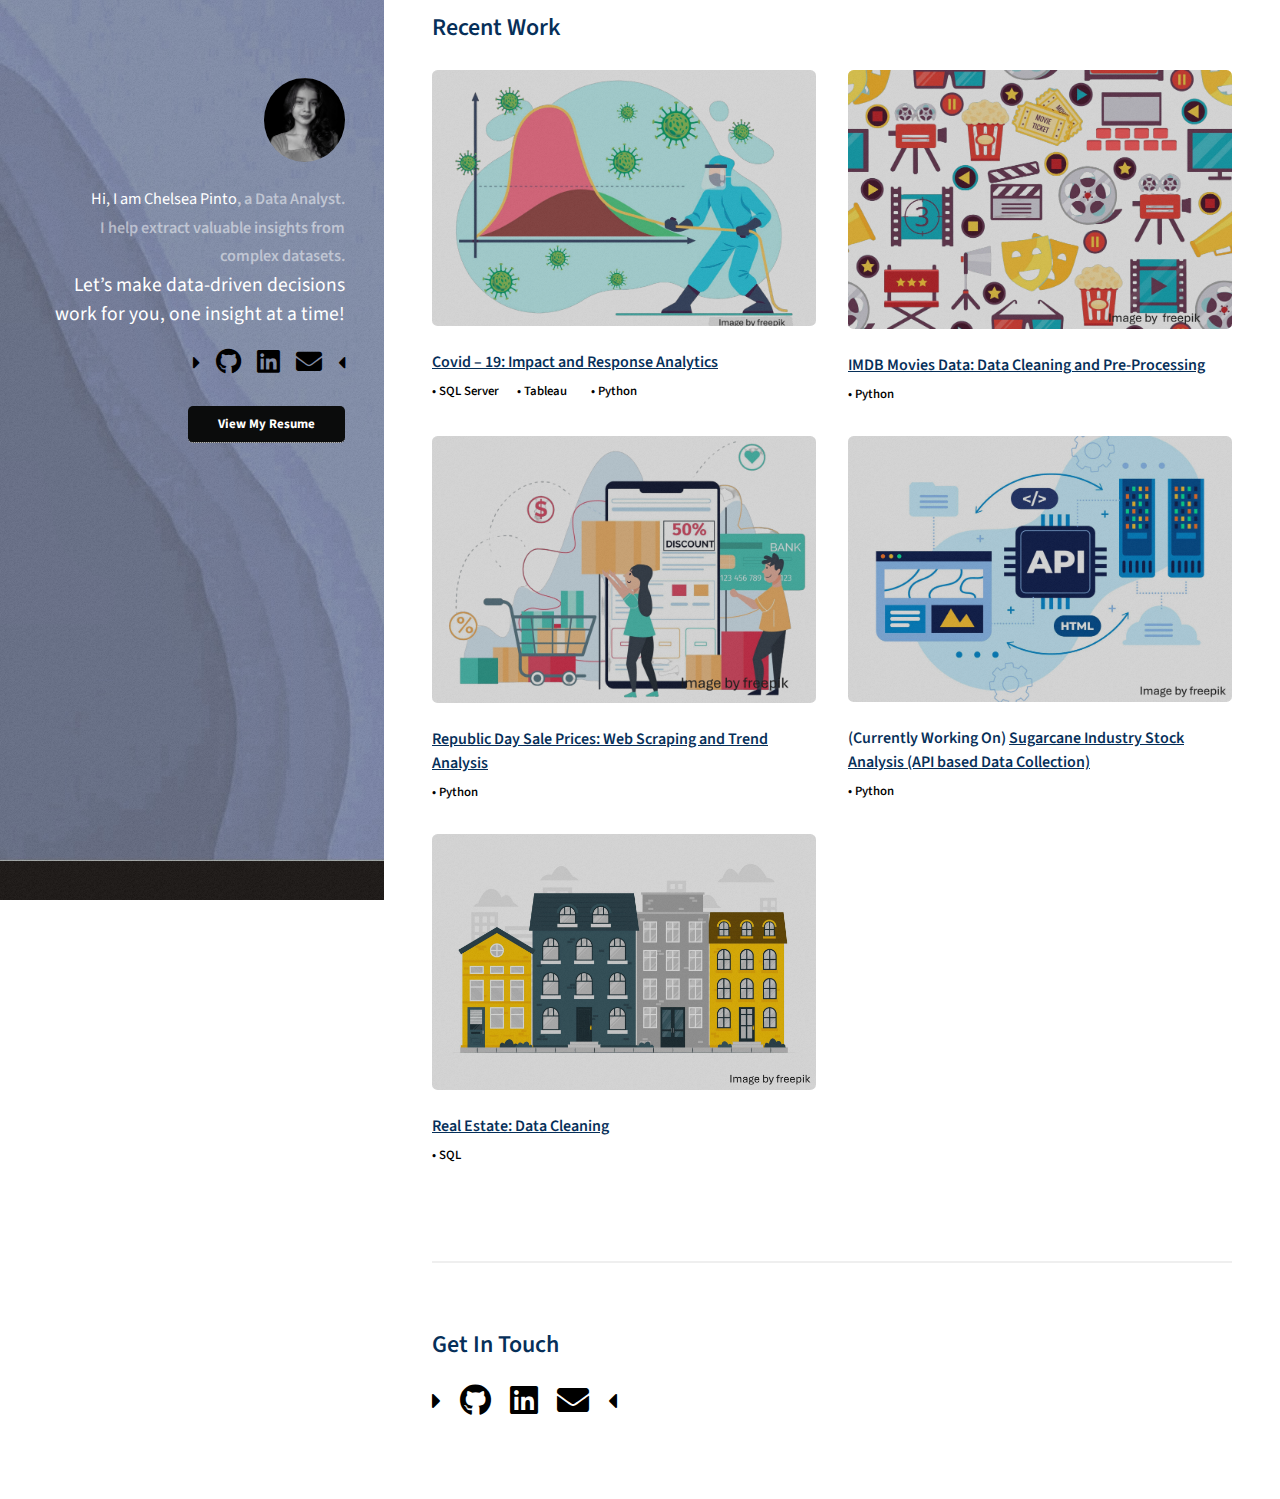
<file: index.html>
<!DOCTYPE HTML>
<!--
	Strata by HTML5 UP
	html5up.net | @ajlkn
	Free for personal and commercial use under the CCA 3.0 license (html5up.net/license)
-->
<html>
	<head>
		<title>Analyst Chelsea Pinto</title>
		<meta charset="utf-8" />
		<meta name="viewport" content="width=device-width, initial-scale=1, user-scalable=no" />
		<link rel="stylesheet" href="assets/css/main.css" />
	</head>
	<body class="is-preload">

		<!-- Header -->
			<header id="header" style="background-position: left 0px;">
				<div class="inner">
					<a href="file:///C:/Users/chels/Downloads/PortWebsite/index.html#" class="image avatar"><img src="images/profile_bw22.JPG" alt=""></a>
					<h1 style="white-space: pre-line;"><strong>Hi, I am Chelsea Pinto</strong>, a Data Analyst.<br></h1>
						<h1>I help extract valuable insights from complex datasets.<br></h1>
						<h2><strong>Let’s make data-driven decisions work for you, one insight at a time!</strong></h2>
					<h2>      </h2>
					<ul class="icons">
						<li><a  class=" icon solid fa-caret-right" style="color: #000000;"></a></li>
						<li><a href="https://github.com/chelsea-pinto" class="icon brands fa-github fa-lg" style="color: #000000;"></a></li>
						<li><a href="https://www.linkedin.com/in/chelsea-pinto-722a54186" class="icon brands fa-linkedin fa-lg" style="color: #000000;"></a></li>
						<li><a href="mailto:chelsea.pinto7@gmail.com" class="icon solid fa-envelope fa-lg" style="color: #000000;"></a></li>
						<li><a class=" icon solid fa-caret-left" style="color: #000000;"></a></li>
					</ul>
					<a href="https://drive.google.com/file/d/1M8qXyQnpzqRGcz9kSBeApGoiVXISGFFw/view?usp=sharing" target="_blank" class="resume-button">View My Resume</a>

<style>
  .resume-button {
    display: inline-block;
    padding: 4px 30px;
    background-color: #0b0c0c;
    color: white;
    text-decoration: none;
    font-weight: bold;
    border-radius: 5px;
  }
  .resume-button:hover {
    background-color: #6ec8a4;
	color: black !important;
  }
</style>
				</div>
			</header>

		<!-- Main -->
			<div id="main" style="
    padding-top: 10px;
">
				<!-- Two -->
					<section id="two">
						<h2>Recent Work</h2>
						<div class="row">
							<article class="col-6 col-12-xsmall work-item">
								<a href="https://github.com/chelsea-pinto/COVID-19-Analytics" class="image fit thumb" style="cursor: pointer; outline: 0px"><img src="images\rb_2148545118.png" alt=""></a>
								<a href="https://github.com/chelsea-pinto/COVID-19-Analytics"><h3><u>Covid – 19:  Impact and Response Analytics</u></h3></a>	
								<p>• SQL Server&nbsp;&nbsp;&nbsp;&nbsp;&nbsp;&nbsp;• Tableau&nbsp;&nbsp&nbsp;&nbsp;&nbsp;&nbsp;&nbsp;&nbsp;• Python</p>
							</article>
							<article class="col-6 col-12-xsmall work-item">
								<a href="https://github.com/chelsea-pinto/IMDB-Movies-Data" class="image fit thumb" style="cursor: pointer; outline: 0px;"><img src="images\rb_42060.png" alt=""> </a>
								<a href="https://github.com/chelsea-pinto/IMDB-Movies-Data"><h3><u>IMDB Movies Data: Data Cleaning and Pre-Processing</u></h3></a>							<p>• Python</p>
							</article>
							<article class="col-6 col-12-xsmall work-item">
								<a href="https://github.com/chelsea-pinto/Republic-Day-Sale-Web-Scraping-and-Analysis" class="image fit thumb" style="cursor: pointer; outline: 0px;"><img src="images\rb_2148203334 2.png" alt=""></a>
								<a href="https://github.com/chelsea-pinto/Republic-Day-Sale-Web-Scraping-and-Analysis"><h3><u>Republic Day Sale Prices: Web Scraping and Trend Analysis</u></h3></a>	
								<p>• Python</p>
							</article>
							<article class="col-6 col-12-xsmall work-item">
								<a class="image fit thumb" style="cursor: pointer; outline: 0px;"><img src="images\25876192_7100372.jpg" alt=""></a>
								<h3>(Currently Working On) <u>Sugarcane Industry Stock Analysis (API based Data Collection)</u></h3>
								<p>• Python</p>
							</article>
							<article class="col-6 col-12-xsmall work-item">
								<a href="https://github.com/chelsea-pinto/Real-Estate-Data-Cleaning" class="image fit thumb" style="cursor: pointer; outline: 0px;"><img src="images\12377394_4900201.jpg" alt=""></a>
								<a href="https://github.com/chelsea-pinto/Real-Estate-Data-Cleaning"><h3><u>Real Estate: Data Cleaning</u></h3></a>	
								<p>• SQL</p>
							</article>
						</div>
					</section>

				<!-- Three -->
					<section id="three">
						<h2>Get In Touch</h2>
						<ul class="icons">
							<li><a  class=" icon solid fa-caret-right" style="color: #000000;"></a></li>
						<li><a href="https://github.com/chelsea-pinto" class="icon brands fa-github fa-lg" style="color: #000000;"></a></li>
						<li><a href="https://www.linkedin.com/in/chelsea-pinto-722a54186" class="icon brands fa-linkedin fa-lg" style="color: #000000;"></a></li>
						<li><a href="mailto:chelsea.pinto7@gmail.com" class="icon solid fa-envelope fa-lg" style="color: #000000;"></a></li>
						<li><a class=" icon solid fa-caret-left" style="color: #000000;"></a></li>
						</ul>
						</div>
					</section>

				<!-- Four -->
				<!--
					<section id="four">
						<h2>Elements</h2>

						<section>
							<h4>Text</h4>
							<p>This is <b>bold</b> and this is <strong>strong</strong>. This is <i>italic</i> and this is <em>emphasized</em>.
							This is <sup>superscript</sup> text and this is <sub>subscript</sub> text.
							This is <u>underlined</u> and this is code: <code>for (;;) { ... }</code>. Finally, <a href="#">this is a link</a>.</p>
							<hr />
							<header>
								<h4>Heading with a Subtitle</h4>
								<p>Lorem ipsum dolor sit amet nullam id egestas urna aliquam</p>
							</header>
							<p>Nunc lacinia ante nunc ac lobortis. Interdum adipiscing gravida odio porttitor sem non mi integer non faucibus ornare mi ut ante amet placerat aliquet. Volutpat eu sed ante lacinia sapien lorem accumsan varius montes viverra nibh in adipiscing blandit tempus accumsan.</p>
							<header>
								<h5>Heading with a Subtitle</h5>
								<p>Lorem ipsum dolor sit amet nullam id egestas urna aliquam</p>
							</header>
							<p>Nunc lacinia ante nunc ac lobortis. Interdum adipiscing gravida odio porttitor sem non mi integer non faucibus ornare mi ut ante amet placerat aliquet. Volutpat eu sed ante lacinia sapien lorem accumsan varius montes viverra nibh in adipiscing blandit tempus accumsan.</p>
							<hr />
							<h2>Heading Level 2</h2>
							<h3>Heading Level 3</h3>
							<h4>Heading Level 4</h4>
							<h5>Heading Level 5</h5>
							<h6>Heading Level 6</h6>
							<hr />
							<h5>Blockquote</h5>
							<blockquote>Fringilla nisl. Donec accumsan interdum nisi, quis tincidunt felis sagittis eget tempus euismod. Vestibulum ante ipsum primis in faucibus vestibulum. Blandit adipiscing eu felis iaculis volutpat ac adipiscing accumsan faucibus. Vestibulum ante ipsum primis in faucibus lorem ipsum dolor sit amet nullam adipiscing eu felis.</blockquote>
							<h5>Preformatted</h5>
							<pre><code>i = 0;

while (!deck.isInOrder()) {
print 'Iteration ' + i;
deck.shuffle();
i++;
}

print 'It took ' + i + ' iterations to sort the deck.';</code></pre>
						</section>

						<section>
							<h4>Lists</h4>
							<div class="row">
								<div class="col-6 col-12-xsmall">
									<h5>Unordered</h5>
									<ul>
										<li>Dolor pulvinar etiam magna etiam.</li>
										<li>Sagittis adipiscing lorem eleifend.</li>
										<li>Felis enim feugiat dolore viverra.</li>
									</ul>
									<h5>Alternate</h5>
									<ul class="alt">
										<li>Dolor pulvinar etiam magna etiam.</li>
										<li>Sagittis adipiscing lorem eleifend.</li>
										<li>Felis enim feugiat dolore viverra.</li>
									</ul>
								</div>
								<div class="col-6 col-12-xsmall">
									<h5>Ordered</h5>
									<ol>
										<li>Dolor pulvinar etiam magna etiam.</li>
										<li>Etiam vel felis at lorem sed viverra.</li>
										<li>Felis enim feugiat dolore viverra.</li>
										<li>Dolor pulvinar etiam magna etiam.</li>
										<li>Etiam vel felis at lorem sed viverra.</li>
										<li>Felis enim feugiat dolore viverra.</li>
									</ol>
									<h5>Icons</h5>
									<ul class="icons">
										<li><a href="#" class="icon brands fa-twitter"><span class="label">Twitter</span></a></li>
										<li><a href="#" class="icon brands fa-facebook-f"><span class="label">Facebook</span></a></li>
										<li><a href="#" class="icon brands fa-instagram"><span class="label">Instagram</span></a></li>
										<li><a href="#" class="icon brands fa-github"><span class="label">Github</span></a></li>
										<li><a href="#" class="icon brands fa-dribbble"><span class="label">Dribbble</span></a></li>
										<li><a href="#" class="icon brands fa-tumblr"><span class="label">Tumblr</span></a></li>
									</ul>
								</div>
							</div>
							<h5>Actions</h5>
							<ul class="actions">
								<li><a href="#" class="button primary">Default</a></li>
								<li><a href="#" class="button">Default</a></li>
							</ul>
							<ul class="actions small">
								<li><a href="#" class="button primary small">Small</a></li>
								<li><a href="#" class="button small">Small</a></li>
							</ul>
							<div class="row">
								<div class="col-6 col-12-small">
									<ul class="actions stacked">
										<li><a href="#" class="button primary">Default</a></li>
										<li><a href="#" class="button">Default</a></li>
									</ul>
								</div>
								<div class="col-6 col-12-small">
									<ul class="actions stacked">
										<li><a href="#" class="button primary small">Small</a></li>
										<li><a href="#" class="button small">Small</a></li>
									</ul>
								</div>
								<div class="col-6 col-12-small">
									<ul class="actions stacked">
										<li><a href="#" class="button primary fit">Default</a></li>
										<li><a href="#" class="button fit">Default</a></li>
									</ul>
								</div>
								<div class="col-6 col-12-small">
									<ul class="actions stacked">
										<li><a href="#" class="button primary small fit">Small</a></li>
										<li><a href="#" class="button small fit">Small</a></li>
									</ul>
								</div>
							</div>
						</section>

						<section>
							<h4>Table</h4>
							<h5>Default</h5>
							<div class="table-wrapper">
								<table>
									<thead>
										<tr>
											<th>Name</th>
											<th>Description</th>
											<th>Price</th>
										</tr>
									</thead>
									<tbody>
										<tr>
											<td>Item One</td>
											<td>Ante turpis integer aliquet porttitor.</td>
											<td>29.99</td>
										</tr>
										<tr>
											<td>Item Two</td>
											<td>Vis ac commodo adipiscing arcu aliquet.</td>
											<td>19.99</td>
										</tr>
										<tr>
											<td>Item Three</td>
											<td> Morbi faucibus arcu accumsan lorem.</td>
											<td>29.99</td>
										</tr>
										<tr>
											<td>Item Four</td>
											<td>Vitae integer tempus condimentum.</td>
											<td>19.99</td>
										</tr>
										<tr>
											<td>Item Five</td>
											<td>Ante turpis integer aliquet porttitor.</td>
											<td>29.99</td>
										</tr>
									</tbody>
									<tfoot>
										<tr>
											<td colspan="2"></td>
											<td>100.00</td>
										</tr>
									</tfoot>
								</table>
							</div>

							<h5>Alternate</h5>
							<div class="table-wrapper">
								<table class="alt">
									<thead>
										<tr>
											<th>Name</th>
											<th>Description</th>
											<th>Price</th>
										</tr>
									</thead>
									<tbody>
										<tr>
											<td>Item One</td>
											<td>Ante turpis integer aliquet porttitor.</td>
											<td>29.99</td>
										</tr>
										<tr>
											<td>Item Two</td>
											<td>Vis ac commodo adipiscing arcu aliquet.</td>
											<td>19.99</td>
										</tr>
										<tr>
											<td>Item Three</td>
											<td> Morbi faucibus arcu accumsan lorem.</td>
											<td>29.99</td>
										</tr>
										<tr>
											<td>Item Four</td>
											<td>Vitae integer tempus condimentum.</td>
											<td>19.99</td>
										</tr>
										<tr>
											<td>Item Five</td>
											<td>Ante turpis integer aliquet porttitor.</td>
											<td>29.99</td>
										</tr>
									</tbody>
									<tfoot>
										<tr>
											<td colspan="2"></td>
											<td>100.00</td>
										</tr>
									</tfoot>
								</table>
							</div>
						</section>

						<section>
							<h4>Buttons</h4>
							<ul class="actions">
								<li><a href="#" class="button primary">Primary</a></li>
								<li><a href="#" class="button">Default</a></li>
							</ul>
							<ul class="actions">
								<li><a href="#" class="button large">Large</a></li>
								<li><a href="#" class="button">Default</a></li>
								<li><a href="#" class="button small">Small</a></li>
							</ul>
							<ul class="actions fit">
								<li><a href="#" class="button primary fit">Fit</a></li>
								<li><a href="#" class="button fit">Fit</a></li>
							</ul>
							<ul class="actions fit small">
								<li><a href="#" class="button primary fit small">Fit + Small</a></li>
								<li><a href="#" class="button fit small">Fit + Small</a></li>
							</ul>
							<ul class="actions">
								<li><a href="#" class="button primary icon solid fa-download">Icon</a></li>
								<li><a href="#" class="button icon solid fa-download">Icon</a></li>
							</ul>
							<ul class="actions">
								<li><span class="button primary disabled">Primary</span></li>
								<li><span class="button disabled">Default</span></li>
							</ul>
						</section>

						<section>
							<h4>Form</h4>
							<form method="post" action="#">
								<div class="row gtr-uniform gtr-50">
									<div class="col-6 col-12-xsmall">
										<input type="text" name="demo-name" id="demo-name" value="" placeholder="Name" />
									</div>
									<div class="col-6 col-12-xsmall">
										<input type="email" name="demo-email" id="demo-email" value="" placeholder="Email" />
									</div>
									<div class="col-12">
										<select name="demo-category" id="demo-category">
											<option value="">- Category -</option>
											<option value="1">Manufacturing</option>
											<option value="1">Shipping</option>
											<option value="1">Administration</option>
											<option value="1">Human Resources</option>
										</select>
									</div>
									<div class="col-4 col-12-small">
										<input type="radio" id="demo-priority-low" name="demo-priority" checked>
										<label for="demo-priority-low">Low Priority</label>
									</div>
									<div class="col-4 col-12-small">
										<input type="radio" id="demo-priority-normal" name="demo-priority">
										<label for="demo-priority-normal">Normal Priority</label>
									</div>
									<div class="col-4 col-12-small">
										<input type="radio" id="demo-priority-high" name="demo-priority">
										<label for="demo-priority-high">High Priority</label>
									</div>
									<div class="col-6 col-12-small">
										<input type="checkbox" id="demo-copy" name="demo-copy">
										<label for="demo-copy">Email me a copy of this message</label>
									</div>
									<div class="col-6 col-12-small">
										<input type="checkbox" id="demo-human" name="demo-human" checked>
										<label for="demo-human">I am a human and not a robot</label>
									</div>
									<div class="col-12">
										<textarea name="demo-message" id="demo-message" placeholder="Enter your message" rows="6"></textarea>
									</div>
									<div class="col-12">
										<ul class="actions">
											<li><input type="submit" value="Send Message" class="primary" /></li>
											<li><input type="reset" value="Reset" /></li>
										</ul>
									</div>
								</div>
							</form>
						</section>

						<section>
							<h4>Image</h4>
							<h5>Fit</h5>
							<div class="box alt">
								<div class="row gtr-50 gtr-uniform">
									<div class="col-12"><span class="image fit"><img src="images/fulls/05.jpg" alt="" /></span></div>
									<div class="col-4"><span class="image fit"><img src="images/thumbs/01.jpg" alt="" /></span></div>
									<div class="col-4"><span class="image fit"><img src="images/thumbs/02.jpg" alt="" /></span></div>
									<div class="col-4"><span class="image fit"><img src="images/thumbs/03.jpg" alt="" /></span></div>
									<div class="col-4"><span class="image fit"><img src="images/thumbs/04.jpg" alt="" /></span></div>
									<div class="col-4"><span class="image fit"><img src="images/thumbs/05.jpg" alt="" /></span></div>
									<div class="col-4"><span class="image fit"><img src="images/thumbs/06.jpg" alt="" /></span></div>
									<div class="col-4"><span class="image fit"><img src="images/thumbs/03.jpg" alt="" /></span></div>
									<div class="col-4"><span class="image fit"><img src="images/thumbs/02.jpg" alt="" /></span></div>
									<div class="col-4"><span class="image fit"><img src="images/thumbs/01.jpg" alt="" /></span></div>
								</div>
							</div>
							<h5>Left &amp; Right</h5>
							<p><span class="image left"><img src="images/avatar.jpg" alt="" /></span>Fringilla nisl. Donec accumsan interdum nisi, quis tincidunt felis sagittis eget. tempus euismod. Vestibulum ante ipsum primis in faucibus vestibulum. Blandit adipiscing eu felis iaculis volutpat ac adipiscing accumsan eu faucibus. Integer ac pellentesque praesent tincidunt felis sagittis eget. tempus euismod. Vestibulum ante ipsum primis in faucibus vestibulum. Blandit adipiscing eu felis iaculis volutpat ac adipiscing accumsan eu faucibus. Integer ac pellentesque praesent. Donec accumsan interdum nisi, quis tincidunt felis sagittis eget. tempus euismod. Vestibulum ante ipsum primis in faucibus vestibulum. Blandit adipiscing eu felis iaculis volutpat ac adipiscing accumsan eu faucibus. Integer ac pellentesque praesent tincidunt felis sagittis eget. tempus euismod. Vestibulum ante ipsum primis in faucibus vestibulum. Blandit adipiscing eu felis iaculis volutpat ac adipiscing accumsan eu faucibus. Integer ac pellentesque praesent.</p>
							<p><span class="image right"><img src="images/avatar.jpg" alt="" /></span>Fringilla nisl. Donec accumsan interdum nisi, quis tincidunt felis sagittis eget. tempus euismod. Vestibulum ante ipsum primis in faucibus vestibulum. Blandit adipiscing eu felis iaculis volutpat ac adipiscing accumsan eu faucibus. Integer ac pellentesque praesent tincidunt felis sagittis eget. tempus euismod. Vestibulum ante ipsum primis in faucibus vestibulum. Blandit adipiscing eu felis iaculis volutpat ac adipiscing accumsan eu faucibus. Integer ac pellentesque praesent. Donec accumsan interdum nisi, quis tincidunt felis sagittis eget. tempus euismod. Vestibulum ante ipsum primis in faucibus vestibulum. Blandit adipiscing eu felis iaculis volutpat ac adipiscing accumsan eu faucibus. Integer ac pellentesque praesent tincidunt felis sagittis eget. tempus euismod. Vestibulum ante ipsum primis in faucibus vestibulum. Blandit adipiscing eu felis iaculis volutpat ac adipiscing accumsan eu faucibus. Integer ac pellentesque praesent.</p>
						</section>

					</section>
				-->

			</div>

		<!-- Footer -->
			

		<!-- Scripts -->
			<script src="./Strata by HTML5 UP_files/jquery.min.js.download"></script>
			<script src="./Strata by HTML5 UP_files/browser.min.js.download"></script>
			<script src="./Strata by HTML5 UP_files/breakpoints.min.js.download"></script>
			<script src="./Strata by HTML5 UP_files/util.js.download"></script>
			<script src="./Strata by HTML5 UP_files/main.js.download"></script>

	
<div class="poptrox-overlay" style="position: fixed; left: 0px; top: 0px; z-index: 1000; width: 100%; height: 100%; text-align: center; cursor: pointer; opacity: 1; display: none;"><div style="display:inline-block;height:100%;vertical-align:middle;"></div><div style="position:absolute;left:0;top:0;width:100%;height:100%;background:#2c2c2c;opacity:0.85;filter:alpha(opacity=85);"></div><div class="poptrox-popup" style="display: none; vertical-align: middle; position: relative; z-index: 1; cursor: auto; min-width: 200px; min-height: 100px; width: auto; height: auto;"><div class="loader" style="display: none;"></div><div class="pic" style="text-indent: 0px; display: none;"></div><div class="caption" style="display: none;">Magna sed consequat tempus</div><span class="closer" style="cursor: pointer; display: none;"></span><div class="nav-previous" style="display: none;"></div><div class="nav-next" style="display: none;"></div></div></div></body></html>
</file>
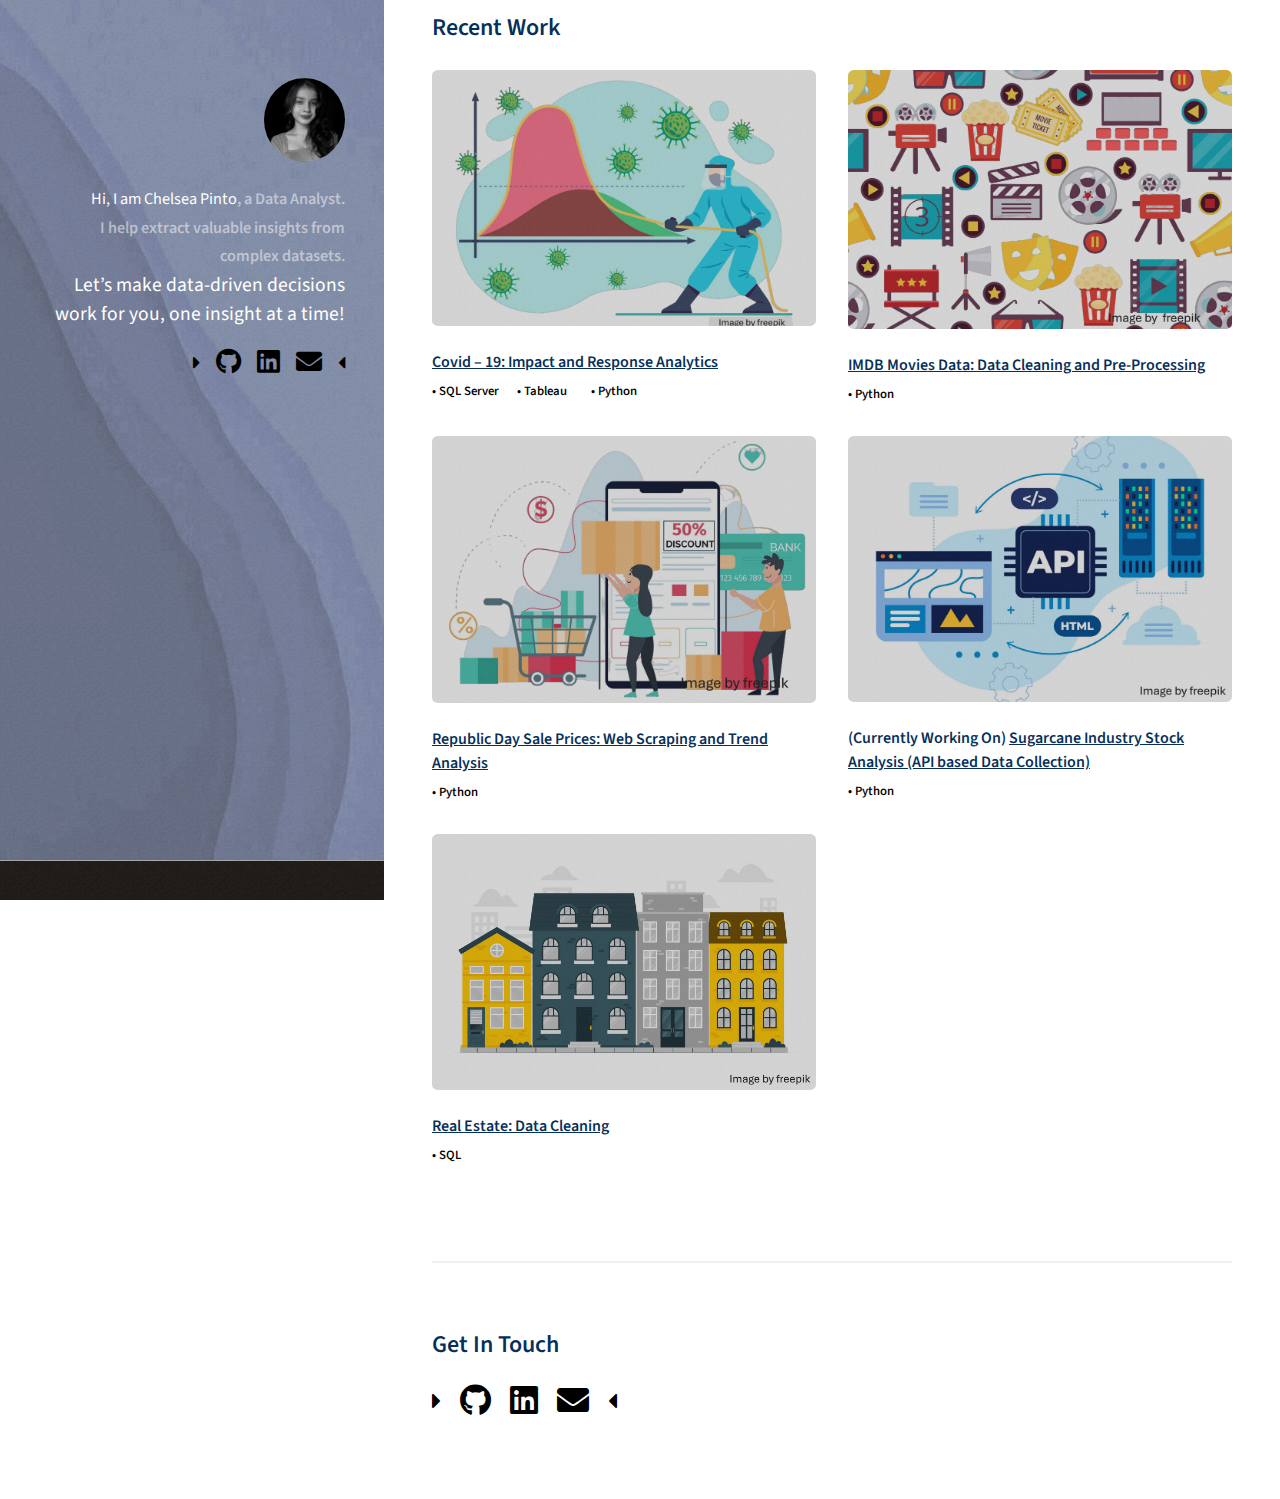
<file: Strata by HTML5 UP.html>
<!DOCTYPE HTML>
<!--
	Strata by HTML5 UP
	html5up.net | @ajlkn
	Free for personal and commercial use under the CCA 3.0 license (html5up.net/license)
-->
<html>
	<head>
		<title>Strata by HTML5 UP</title>
		<meta charset="utf-8" />
		<meta name="viewport" content="width=device-width, initial-scale=1, user-scalable=no" />
		<link rel="stylesheet" href="assets/css/main.css" />
	</head>
	<body class="is-preload">

		<!-- Header -->
			<header id="header" style="background-position: left 0px;">
				<div class="inner">
					<a href="file:///C:/Users/chels/Downloads/PortWebsite/index.html#" class="image avatar"><img src="images/profile_bw22.JPG" alt=""></a>
					<h1 style="white-space: pre-line;"><strong>Hi, I am Chelsea Pinto</strong>, a Data Analyst.<br></h1>
						<h1>I help extract valuable insights from complex datasets.<br></h1>
						<h2><strong>Let’s make data-driven decisions work for you, one insight at a time!</strong></h2>
					<h2>      </h2>
					<ul class="icons">
						<li><a  class=" icon solid fa-caret-right" style="color: #000000;"></a></li>
						<li><a href="https://github.com/chelsea-pinto" class="icon brands fa-github fa-lg" style="color: #000000;"></a></li>
						<li><a href="https://www.linkedin.com/in/chelsea-pinto-722a54186" class="icon brands fa-linkedin fa-lg" style="color: #000000;"></a></li>
						<li><a href="mailto:chelsea.pinto7@gmail.com" class="icon solid fa-envelope fa-lg" style="color: #000000;"></a></li>
						<li><a class=" icon solid fa-caret-left" style="color: #000000;"></a></li>
					</ul>
				</div>
			</header>

		<!-- Main -->
			<div id="main" style="
    padding-top: 10px;
">
				<!-- Two -->
					<section id="two">
						<h2>Recent Work</h2>
						<div class="row">
							<article class="col-6 col-12-xsmall work-item">
								<a href="https://github.com/chelsea-pinto/COVID-19-Analytics" class="image fit thumb" style="cursor: pointer; outline: 0px"><img src="images\rb_2148545118.png" alt=""></a>
								<a href="https://github.com/chelsea-pinto/COVID-19-Analytics"><h3><u>Covid – 19:  Impact and Response Analytics</u></h3></a>	
								<p>• SQL Server&nbsp;&nbsp;&nbsp;&nbsp;&nbsp;&nbsp;• Tableau&nbsp;&nbsp&nbsp;&nbsp;&nbsp;&nbsp;&nbsp;&nbsp;• Python</p>
							</article>
							<article class="col-6 col-12-xsmall work-item">
								<a href="https://github.com/chelsea-pinto/IMDB-Movies-Data" class="image fit thumb" style="cursor: pointer; outline: 0px;"><img src="images\rb_42060.png" alt=""> </a>
								<a href="https://github.com/chelsea-pinto/IMDB-Movies-Data"><h3><u>IMDB Movies Data: Data Cleaning and Pre-Processing</u></h3></a>							<p>• Python</p>
							</article>
							<article class="col-6 col-12-xsmall work-item">
								<a href="https://github.com/chelsea-pinto/Republic-Day-Sale-Web-Scraping-and-Analysis" class="image fit thumb" style="cursor: pointer; outline: 0px;"><img src="images\rb_2148203334 2.png" alt=""></a>
								<a href="https://github.com/chelsea-pinto/Republic-Day-Sale-Web-Scraping-and-Analysis"><h3><u>Republic Day Sale Prices: Web Scraping and Trend Analysis</u></h3></a>	
								<p>• Python</p>
							</article>
							<article class="col-6 col-12-xsmall work-item">
								<a class="image fit thumb" style="cursor: pointer; outline: 0px;"><img src="images\25876192_7100372.jpg" alt=""></a>
								<h3>(Currently Working On) <u>Sugarcane Industry Stock Analysis (API based Data Collection)</u></h3>
								<p>• Python</p>
							</article>
							<article class="col-6 col-12-xsmall work-item">
								<a href="https://github.com/chelsea-pinto/Real-Estate-Data-Cleaning" class="image fit thumb" style="cursor: pointer; outline: 0px;"><img src="images\12377394_4900201.jpg" alt=""></a>
								<a href="https://github.com/chelsea-pinto/Real-Estate-Data-Cleaning"><h3><u>Real Estate: Data Cleaning</u></h3></a>	
								<p>• SQL</p>
							</article>
						</div>
					</section>

				<!-- Three -->
					<section id="three">
						<h2>Get In Touch</h2>
						<ul class="icons">
							<li><a  class=" icon solid fa-caret-right" style="color: #000000;"></a></li>
						<li><a href="https://github.com/chelsea-pinto" class="icon brands fa-github fa-lg" style="color: #000000;"></a></li>
						<li><a href="https://www.linkedin.com/in/chelsea-pinto-722a54186" class="icon brands fa-linkedin fa-lg" style="color: #000000;"></a></li>
						<li><a href="mailto:chelsea.pinto7@gmail.com" class="icon solid fa-envelope fa-lg" style="color: #000000;"></a></li>
						<li><a class=" icon solid fa-caret-left" style="color: #000000;"></a></li>
						</ul>
						</div>
					</section>

				<!-- Four -->
				<!--
					<section id="four">
						<h2>Elements</h2>

						<section>
							<h4>Text</h4>
							<p>This is <b>bold</b> and this is <strong>strong</strong>. This is <i>italic</i> and this is <em>emphasized</em>.
							This is <sup>superscript</sup> text and this is <sub>subscript</sub> text.
							This is <u>underlined</u> and this is code: <code>for (;;) { ... }</code>. Finally, <a href="#">this is a link</a>.</p>
							<hr />
							<header>
								<h4>Heading with a Subtitle</h4>
								<p>Lorem ipsum dolor sit amet nullam id egestas urna aliquam</p>
							</header>
							<p>Nunc lacinia ante nunc ac lobortis. Interdum adipiscing gravida odio porttitor sem non mi integer non faucibus ornare mi ut ante amet placerat aliquet. Volutpat eu sed ante lacinia sapien lorem accumsan varius montes viverra nibh in adipiscing blandit tempus accumsan.</p>
							<header>
								<h5>Heading with a Subtitle</h5>
								<p>Lorem ipsum dolor sit amet nullam id egestas urna aliquam</p>
							</header>
							<p>Nunc lacinia ante nunc ac lobortis. Interdum adipiscing gravida odio porttitor sem non mi integer non faucibus ornare mi ut ante amet placerat aliquet. Volutpat eu sed ante lacinia sapien lorem accumsan varius montes viverra nibh in adipiscing blandit tempus accumsan.</p>
							<hr />
							<h2>Heading Level 2</h2>
							<h3>Heading Level 3</h3>
							<h4>Heading Level 4</h4>
							<h5>Heading Level 5</h5>
							<h6>Heading Level 6</h6>
							<hr />
							<h5>Blockquote</h5>
							<blockquote>Fringilla nisl. Donec accumsan interdum nisi, quis tincidunt felis sagittis eget tempus euismod. Vestibulum ante ipsum primis in faucibus vestibulum. Blandit adipiscing eu felis iaculis volutpat ac adipiscing accumsan faucibus. Vestibulum ante ipsum primis in faucibus lorem ipsum dolor sit amet nullam adipiscing eu felis.</blockquote>
							<h5>Preformatted</h5>
							<pre><code>i = 0;

while (!deck.isInOrder()) {
print 'Iteration ' + i;
deck.shuffle();
i++;
}

print 'It took ' + i + ' iterations to sort the deck.';</code></pre>
						</section>

						<section>
							<h4>Lists</h4>
							<div class="row">
								<div class="col-6 col-12-xsmall">
									<h5>Unordered</h5>
									<ul>
										<li>Dolor pulvinar etiam magna etiam.</li>
										<li>Sagittis adipiscing lorem eleifend.</li>
										<li>Felis enim feugiat dolore viverra.</li>
									</ul>
									<h5>Alternate</h5>
									<ul class="alt">
										<li>Dolor pulvinar etiam magna etiam.</li>
										<li>Sagittis adipiscing lorem eleifend.</li>
										<li>Felis enim feugiat dolore viverra.</li>
									</ul>
								</div>
								<div class="col-6 col-12-xsmall">
									<h5>Ordered</h5>
									<ol>
										<li>Dolor pulvinar etiam magna etiam.</li>
										<li>Etiam vel felis at lorem sed viverra.</li>
										<li>Felis enim feugiat dolore viverra.</li>
										<li>Dolor pulvinar etiam magna etiam.</li>
										<li>Etiam vel felis at lorem sed viverra.</li>
										<li>Felis enim feugiat dolore viverra.</li>
									</ol>
									<h5>Icons</h5>
									<ul class="icons">
										<li><a href="#" class="icon brands fa-twitter"><span class="label">Twitter</span></a></li>
										<li><a href="#" class="icon brands fa-facebook-f"><span class="label">Facebook</span></a></li>
										<li><a href="#" class="icon brands fa-instagram"><span class="label">Instagram</span></a></li>
										<li><a href="#" class="icon brands fa-github"><span class="label">Github</span></a></li>
										<li><a href="#" class="icon brands fa-dribbble"><span class="label">Dribbble</span></a></li>
										<li><a href="#" class="icon brands fa-tumblr"><span class="label">Tumblr</span></a></li>
									</ul>
								</div>
							</div>
							<h5>Actions</h5>
							<ul class="actions">
								<li><a href="#" class="button primary">Default</a></li>
								<li><a href="#" class="button">Default</a></li>
							</ul>
							<ul class="actions small">
								<li><a href="#" class="button primary small">Small</a></li>
								<li><a href="#" class="button small">Small</a></li>
							</ul>
							<div class="row">
								<div class="col-6 col-12-small">
									<ul class="actions stacked">
										<li><a href="#" class="button primary">Default</a></li>
										<li><a href="#" class="button">Default</a></li>
									</ul>
								</div>
								<div class="col-6 col-12-small">
									<ul class="actions stacked">
										<li><a href="#" class="button primary small">Small</a></li>
										<li><a href="#" class="button small">Small</a></li>
									</ul>
								</div>
								<div class="col-6 col-12-small">
									<ul class="actions stacked">
										<li><a href="#" class="button primary fit">Default</a></li>
										<li><a href="#" class="button fit">Default</a></li>
									</ul>
								</div>
								<div class="col-6 col-12-small">
									<ul class="actions stacked">
										<li><a href="#" class="button primary small fit">Small</a></li>
										<li><a href="#" class="button small fit">Small</a></li>
									</ul>
								</div>
							</div>
						</section>

						<section>
							<h4>Table</h4>
							<h5>Default</h5>
							<div class="table-wrapper">
								<table>
									<thead>
										<tr>
											<th>Name</th>
											<th>Description</th>
											<th>Price</th>
										</tr>
									</thead>
									<tbody>
										<tr>
											<td>Item One</td>
											<td>Ante turpis integer aliquet porttitor.</td>
											<td>29.99</td>
										</tr>
										<tr>
											<td>Item Two</td>
											<td>Vis ac commodo adipiscing arcu aliquet.</td>
											<td>19.99</td>
										</tr>
										<tr>
											<td>Item Three</td>
											<td> Morbi faucibus arcu accumsan lorem.</td>
											<td>29.99</td>
										</tr>
										<tr>
											<td>Item Four</td>
											<td>Vitae integer tempus condimentum.</td>
											<td>19.99</td>
										</tr>
										<tr>
											<td>Item Five</td>
											<td>Ante turpis integer aliquet porttitor.</td>
											<td>29.99</td>
										</tr>
									</tbody>
									<tfoot>
										<tr>
											<td colspan="2"></td>
											<td>100.00</td>
										</tr>
									</tfoot>
								</table>
							</div>

							<h5>Alternate</h5>
							<div class="table-wrapper">
								<table class="alt">
									<thead>
										<tr>
											<th>Name</th>
											<th>Description</th>
											<th>Price</th>
										</tr>
									</thead>
									<tbody>
										<tr>
											<td>Item One</td>
											<td>Ante turpis integer aliquet porttitor.</td>
											<td>29.99</td>
										</tr>
										<tr>
											<td>Item Two</td>
											<td>Vis ac commodo adipiscing arcu aliquet.</td>
											<td>19.99</td>
										</tr>
										<tr>
											<td>Item Three</td>
											<td> Morbi faucibus arcu accumsan lorem.</td>
											<td>29.99</td>
										</tr>
										<tr>
											<td>Item Four</td>
											<td>Vitae integer tempus condimentum.</td>
											<td>19.99</td>
										</tr>
										<tr>
											<td>Item Five</td>
											<td>Ante turpis integer aliquet porttitor.</td>
											<td>29.99</td>
										</tr>
									</tbody>
									<tfoot>
										<tr>
											<td colspan="2"></td>
											<td>100.00</td>
										</tr>
									</tfoot>
								</table>
							</div>
						</section>

						<section>
							<h4>Buttons</h4>
							<ul class="actions">
								<li><a href="#" class="button primary">Primary</a></li>
								<li><a href="#" class="button">Default</a></li>
							</ul>
							<ul class="actions">
								<li><a href="#" class="button large">Large</a></li>
								<li><a href="#" class="button">Default</a></li>
								<li><a href="#" class="button small">Small</a></li>
							</ul>
							<ul class="actions fit">
								<li><a href="#" class="button primary fit">Fit</a></li>
								<li><a href="#" class="button fit">Fit</a></li>
							</ul>
							<ul class="actions fit small">
								<li><a href="#" class="button primary fit small">Fit + Small</a></li>
								<li><a href="#" class="button fit small">Fit + Small</a></li>
							</ul>
							<ul class="actions">
								<li><a href="#" class="button primary icon solid fa-download">Icon</a></li>
								<li><a href="#" class="button icon solid fa-download">Icon</a></li>
							</ul>
							<ul class="actions">
								<li><span class="button primary disabled">Primary</span></li>
								<li><span class="button disabled">Default</span></li>
							</ul>
						</section>

						<section>
							<h4>Form</h4>
							<form method="post" action="#">
								<div class="row gtr-uniform gtr-50">
									<div class="col-6 col-12-xsmall">
										<input type="text" name="demo-name" id="demo-name" value="" placeholder="Name" />
									</div>
									<div class="col-6 col-12-xsmall">
										<input type="email" name="demo-email" id="demo-email" value="" placeholder="Email" />
									</div>
									<div class="col-12">
										<select name="demo-category" id="demo-category">
											<option value="">- Category -</option>
											<option value="1">Manufacturing</option>
											<option value="1">Shipping</option>
											<option value="1">Administration</option>
											<option value="1">Human Resources</option>
										</select>
									</div>
									<div class="col-4 col-12-small">
										<input type="radio" id="demo-priority-low" name="demo-priority" checked>
										<label for="demo-priority-low">Low Priority</label>
									</div>
									<div class="col-4 col-12-small">
										<input type="radio" id="demo-priority-normal" name="demo-priority">
										<label for="demo-priority-normal">Normal Priority</label>
									</div>
									<div class="col-4 col-12-small">
										<input type="radio" id="demo-priority-high" name="demo-priority">
										<label for="demo-priority-high">High Priority</label>
									</div>
									<div class="col-6 col-12-small">
										<input type="checkbox" id="demo-copy" name="demo-copy">
										<label for="demo-copy">Email me a copy of this message</label>
									</div>
									<div class="col-6 col-12-small">
										<input type="checkbox" id="demo-human" name="demo-human" checked>
										<label for="demo-human">I am a human and not a robot</label>
									</div>
									<div class="col-12">
										<textarea name="demo-message" id="demo-message" placeholder="Enter your message" rows="6"></textarea>
									</div>
									<div class="col-12">
										<ul class="actions">
											<li><input type="submit" value="Send Message" class="primary" /></li>
											<li><input type="reset" value="Reset" /></li>
										</ul>
									</div>
								</div>
							</form>
						</section>

						<section>
							<h4>Image</h4>
							<h5>Fit</h5>
							<div class="box alt">
								<div class="row gtr-50 gtr-uniform">
									<div class="col-12"><span class="image fit"><img src="images/fulls/05.jpg" alt="" /></span></div>
									<div class="col-4"><span class="image fit"><img src="images/thumbs/01.jpg" alt="" /></span></div>
									<div class="col-4"><span class="image fit"><img src="images/thumbs/02.jpg" alt="" /></span></div>
									<div class="col-4"><span class="image fit"><img src="images/thumbs/03.jpg" alt="" /></span></div>
									<div class="col-4"><span class="image fit"><img src="images/thumbs/04.jpg" alt="" /></span></div>
									<div class="col-4"><span class="image fit"><img src="images/thumbs/05.jpg" alt="" /></span></div>
									<div class="col-4"><span class="image fit"><img src="images/thumbs/06.jpg" alt="" /></span></div>
									<div class="col-4"><span class="image fit"><img src="images/thumbs/03.jpg" alt="" /></span></div>
									<div class="col-4"><span class="image fit"><img src="images/thumbs/02.jpg" alt="" /></span></div>
									<div class="col-4"><span class="image fit"><img src="images/thumbs/01.jpg" alt="" /></span></div>
								</div>
							</div>
							<h5>Left &amp; Right</h5>
							<p><span class="image left"><img src="images/avatar.jpg" alt="" /></span>Fringilla nisl. Donec accumsan interdum nisi, quis tincidunt felis sagittis eget. tempus euismod. Vestibulum ante ipsum primis in faucibus vestibulum. Blandit adipiscing eu felis iaculis volutpat ac adipiscing accumsan eu faucibus. Integer ac pellentesque praesent tincidunt felis sagittis eget. tempus euismod. Vestibulum ante ipsum primis in faucibus vestibulum. Blandit adipiscing eu felis iaculis volutpat ac adipiscing accumsan eu faucibus. Integer ac pellentesque praesent. Donec accumsan interdum nisi, quis tincidunt felis sagittis eget. tempus euismod. Vestibulum ante ipsum primis in faucibus vestibulum. Blandit adipiscing eu felis iaculis volutpat ac adipiscing accumsan eu faucibus. Integer ac pellentesque praesent tincidunt felis sagittis eget. tempus euismod. Vestibulum ante ipsum primis in faucibus vestibulum. Blandit adipiscing eu felis iaculis volutpat ac adipiscing accumsan eu faucibus. Integer ac pellentesque praesent.</p>
							<p><span class="image right"><img src="images/avatar.jpg" alt="" /></span>Fringilla nisl. Donec accumsan interdum nisi, quis tincidunt felis sagittis eget. tempus euismod. Vestibulum ante ipsum primis in faucibus vestibulum. Blandit adipiscing eu felis iaculis volutpat ac adipiscing accumsan eu faucibus. Integer ac pellentesque praesent tincidunt felis sagittis eget. tempus euismod. Vestibulum ante ipsum primis in faucibus vestibulum. Blandit adipiscing eu felis iaculis volutpat ac adipiscing accumsan eu faucibus. Integer ac pellentesque praesent. Donec accumsan interdum nisi, quis tincidunt felis sagittis eget. tempus euismod. Vestibulum ante ipsum primis in faucibus vestibulum. Blandit adipiscing eu felis iaculis volutpat ac adipiscing accumsan eu faucibus. Integer ac pellentesque praesent tincidunt felis sagittis eget. tempus euismod. Vestibulum ante ipsum primis in faucibus vestibulum. Blandit adipiscing eu felis iaculis volutpat ac adipiscing accumsan eu faucibus. Integer ac pellentesque praesent.</p>
						</section>

					</section>
				-->

			</div>

		<!-- Footer -->
			

		<!-- Scripts -->
			<script src="./Strata by HTML5 UP_files/jquery.min.js.download"></script>
			<script src="./Strata by HTML5 UP_files/browser.min.js.download"></script>
			<script src="./Strata by HTML5 UP_files/breakpoints.min.js.download"></script>
			<script src="./Strata by HTML5 UP_files/util.js.download"></script>
			<script src="./Strata by HTML5 UP_files/main.js.download"></script>

	
<div class="poptrox-overlay" style="position: fixed; left: 0px; top: 0px; z-index: 1000; width: 100%; height: 100%; text-align: center; cursor: pointer; opacity: 1; display: none;"><div style="display:inline-block;height:100%;vertical-align:middle;"></div><div style="position:absolute;left:0;top:0;width:100%;height:100%;background:#2c2c2c;opacity:0.85;filter:alpha(opacity=85);"></div><div class="poptrox-popup" style="display: none; vertical-align: middle; position: relative; z-index: 1; cursor: auto; min-width: 200px; min-height: 100px; width: auto; height: auto;"><div class="loader" style="display: none;"></div><div class="pic" style="text-indent: 0px; display: none;"></div><div class="caption" style="display: none;">Magna sed consequat tempus</div><span class="closer" style="cursor: pointer; display: none;"></span><div class="nav-previous" style="display: none;"></div><div class="nav-next" style="display: none;"></div></div></div></body></html>
</file>
<file: assets/css/main.css>
@import url("fontawesome-all.min.css");
@import url("https://fonts.googleapis.com/css?family=Source+Sans+Pro:400,400italic");

/*
	Strata by HTML5 UP
	html5up.net | @ajlkn
	Free for personal and commercial use under the CCA 3.0 license (html5up.net/license)
*/

html, body, div, span, applet, object,
iframe, h1, h2, h3, h4, h5, h6, p, blockquote,
pre, a, abbr, acronym, address, big, cite,
code, del, dfn, em, img, ins, kbd, q, s, samp,
small, strike, strong, sub, sup, tt, var, b,
u, i, center, dl, dt, dd, ol, ul, li, fieldset,
form, label, legend, table, caption, tbody,
tfoot, thead, tr, th, td, article, aside,
canvas, details, embed, figure, figcaption,
footer, header, hgroup, menu, nav, output, ruby,
section, summary, time, mark, audio, video {
	margin: 0;
	padding: 0;
	border: 0;
	font-size: 100%;
	font: inherit;
	vertical-align: baseline;}

article, aside, details, figcaption, figure,
footer, header, hgroup, menu, nav, section {
	display: block;}

body {
	line-height: 1;
}

ol, ul {
	list-style: none;
}

blockquote, q {
	quotes: none;
}

	blockquote:before, blockquote:after, q:before, q:after {
		content: '';
		content: none;
	}

table {
	border-collapse: collapse;
	border-spacing: 0;
}

body {
	-webkit-text-size-adjust: none;
}

mark {
	background-color: transparent;
	color: inherit;
}

input::-moz-focus-inner {
	border: 0;
	padding: 0;
}

input, select, textarea {
	-moz-appearance: none;
	-webkit-appearance: none;
	-ms-appearance: none;
	appearance: none;
}

/* Basic */

	html {
		box-sizing: border-box;
	}

	*, *:before, *:after {
		box-sizing: inherit;
	}

	body {
		background: #fff;
	}

		body.is-preload *, body.is-preload *:before, body.is-preload *:after {
			-moz-animation: none !important;
			-webkit-animation: none !important;
			-ms-animation: none !important;
			animation: none !important;
			-moz-transition: none !important;
			-webkit-transition: none !important;
			-ms-transition: none !important;
			transition: none !important;
		}

	body, input, select, textarea {
		color: #000000;
		font-family: "Source Sans Pro", Helvetica, sans-serif;
		font-size: 20pt;
		font-weight: 550;
		line-height: 1.75em;
	}

	a {
		-moz-transition: color 0.2s ease-in-out, border-color 0.2s ease-in-out;
		-webkit-transition: color 0.2s ease-in-out, border-color 0.2s ease-in-out;
		-ms-transition: color 0.2s ease-in-out, border-color 0.2s ease-in-out;
		transition: color 0.2s ease-in-out, border-color 0.2s ease-in-out;
		border-bottom: dotted 1px;
		color: #49bf9d;
		text-decoration: none;
	}

		a:hover {
			border-bottom-color: transparent;
			color: #49bf9d !important;
			text-decoration: none;
		}

	strong, b {
		color: #787878;
		font-weight: 400;
	}

	em, i {
		font-style: italic;
	}

	p {
		margin: 0 0 2em 0;
	}

	h1, h2, h3, h4, h5, h6 {
		color: #062f59;
		font-weight: 580;
		line-height: 1em;
		margin: 0 0 1em 0;
	}

		h1 a, h2 a, h3 a, h4 a, h5 a, h6 a {
			color: inherit;
			text-decoration: none;
		}

	h1 {
		font-size: 2em;
		line-height: 1.5em;
	}

	h2 {
		font-size: 1.5em;
		line-height: 1.5em;
	}

	h3 {
		font-size: 1.25em;
		line-height: 1.5em;
	}

	h4 {
		font-size: 1.1em;
		line-height: 1.5em;
	}

	h5 {
		font-size: 0.9em;
		line-height: 1.5em;
	}

	h6 {
		font-size: 0.7em;
		line-height: 1.5em;
	}

	sub {
		font-size: 0.8em;
		position: relative;
		top: 0.5em;
	}

	sup {
		font-size: 0.8em;
		position: relative;
		top: -0.5em;
	}

	hr {
		border: 0;
		border-bottom: solid 2px #efefef;
		margin: 2em 0;
	}

		hr.major {
			margin: 3em 0;
		}

	blockquote {
		border-left: solid 6px #efefef;
		font-style: italic;
		margin: 0 0 2em 0;
		padding: 0.5em 0 0.5em 1.5em;
	}

	code {
		background: #f7f7f7;
		border-radius: 0.35em;
		border: solid 2px #efefef;
		font-family: "Courier New", monospace;
		font-size: 0.9em;
		margin: 0 0.25em;
		padding: 0.25em 0.65em;
	}

	pre {
		-webkit-overflow-scrolling: touch;
		font-family: "Courier New", monospace;
		font-size: 0.9em;
		margin: 0 0 2em 0;
	}

		pre code {
			display: block;
			line-height: 1.75em;
			padding: 1em 1.5em;
			overflow-x: auto;
		}

	.align-left {
		text-align: left;
	}

	.align-center {
		text-align: center;
	}

	.align-right {
		text-align: right;
	}

/* Container */

	.container {
		margin: 0 auto;
		max-width: calc(100% - 4em);
		width: 100%;
	}

		.container.xsmall {
			width: 25%;
		}

		.container.small {
			width: 50%;
		}

		.container.medium {
			width: 75%;
		}

		.container.large {
			width: 125%;
		}

		.container.xlarge {
			width: 150%;
		}

		.container.max {
			width: 100%;
		}

		@media screen and (max-width: 980px) {

			.container {
				width: 100% !important;
				max-width: 100% !important;
			}

		}

		@media screen and (max-width: 480px) {

			.container {
				max-width: calc(100% - 3em);
			}

		}

/* Row */

	.row {
		display: flex;
		flex-wrap: wrap;
		box-sizing: border-box;
		align-items: stretch;
	}

		.row > * {
			box-sizing: border-box;
		}

		.row.gtr-uniform > * > :last-child {
			margin-bottom: 0;
		}

		.row.aln-left {
			justify-content: flex-start;
		}

		.row.aln-center {
			justify-content: center;
		}

		.row.aln-right {
			justify-content: flex-end;
		}

		.row.aln-top {
			align-items: flex-start;
		}

		.row.aln-middle {
			align-items: center;
		}

		.row.aln-bottom {
			align-items: flex-end;
		}

		.row > .imp {
			order: -1;
		}

		.row > .col-1 {
			width: 8.33333%;
		}

		.row > .off-1 {
			margin-left: 8.33333%;
		}

		.row > .col-2 {
			width: 16.66667%;
		}

		.row > .off-2 {
			margin-left: 16.66667%;
		}

		.row > .col-3 {
			width: 25%;
		}

		.row > .off-3 {
			margin-left: 25%;
		}

		.row > .col-4 {
			width: 33.33333%;
		}

		.row > .off-4 {
			margin-left: 33.33333%;
		}

		.row > .col-5 {
			width: 41.66667%;
		}

		.row > .off-5 {
			margin-left: 41.66667%;
		}

		.row > .col-6 {
			width: 50%;
		}

		.row > .off-6 {
			margin-left: 50%;
		}

		.row > .col-7 {
			width: 58.33333%;
		}

		.row > .off-7 {
			margin-left: 58.33333%;
		}

		.row > .col-8 {
			width: 66.66667%;
		}

		.row > .off-8 {
			margin-left: 66.66667%;
		}

		.row > .col-9 {
			width: 75%;
		}

		.row > .off-9 {
			margin-left: 75%;
		}

		.row > .col-10 {
			width: 83.33333%;
		}

		.row > .off-10 {
			margin-left: 83.33333%;
		}

		.row > .col-11 {
			width: 91.66667%;
		}

		.row > .off-11 {
			margin-left: 91.66667%;
		}

		.row > .col-12 {
			width: 100%;
		}

		.row > .off-12 {
			margin-left: 100%;
		}

		.row.gtr-0 {
			margin-top: 0;
			margin-left: 0em;
		}

			.row.gtr-0 > * {
				padding: 0 0 0 0em;
			}

			.row.gtr-0.gtr-uniform {
				margin-top: 0em;
			}

				.row.gtr-0.gtr-uniform > * {
					padding-top: 0em;
				}

		.row.gtr-25 {
			margin-top: 0;
			margin-left: -0.625em;
		}

			.row.gtr-25 > * {
				padding: 0 0 0 0.625em;
			}

			.row.gtr-25.gtr-uniform {
				margin-top: -0.625em;
			}

				.row.gtr-25.gtr-uniform > * {
					padding-top: 0.625em;
				}

		.row.gtr-50 {
			margin-top: 0;
			margin-left: -1.25em;
		}

			.row.gtr-50 > * {
				padding: 0 0 0 1.25em;
			}

			.row.gtr-50.gtr-uniform {
				margin-top: -1.25em;
			}

				.row.gtr-50.gtr-uniform > * {
					padding-top: 1.25em;
				}

		.row {
			margin-top: 0;
			margin-left: -2.5em;
		}

			.row > * {
				padding: 0 0 0 2.5em;
			}

			.row.gtr-uniform {
				margin-top: -2.5em;
			}

				.row.gtr-uniform > * {
					padding-top: 2.5em;
				}

		.row.gtr-150 {
			margin-top: 0;
			margin-left: -3.75em;
		}

			.row.gtr-150 > * {
				padding: 0 0 0 3.75em;
			}

			.row.gtr-150.gtr-uniform {
				margin-top: -3.75em;
			}

				.row.gtr-150.gtr-uniform > * {
					padding-top: 3.75em;
				}

		.row.gtr-200 {
			margin-top: 0;
			margin-left: -5em;
		}

			.row.gtr-200 > * {
				padding: 0 0 0 5em;
			}

			.row.gtr-200.gtr-uniform {
				margin-top: -5em;
			}

				.row.gtr-200.gtr-uniform > * {
					padding-top: 5em;
				}

		@media screen and (max-width: 1800px) {

			.row {
				display: flex;
				flex-wrap: wrap;
				box-sizing: border-box;
				align-items: stretch;
			}

				.row > * {
					box-sizing: border-box;
				}

				.row.gtr-uniform > * > :last-child {
					margin-bottom: 0;
				}

				.row.aln-left {
					justify-content: flex-start;
				}

				.row.aln-center {
					justify-content: center;
				}

				.row.aln-right {
					justify-content: flex-end;
				}

				.row.aln-top {
					align-items: flex-start;
				}

				.row.aln-middle {
					align-items: center;
				}

				.row.aln-bottom {
					align-items: flex-end;
				}

				.row > .imp-xlarge {
					order: -1;
				}

				.row > .col-1-xlarge {
					width: 8.33333%;
				}

				.row > .off-1-xlarge {
					margin-left: 8.33333%;
				}

				.row > .col-2-xlarge {
					width: 16.66667%;
				}

				.row > .off-2-xlarge {
					margin-left: 16.66667%;
				}

				.row > .col-3-xlarge {
					width: 25%;
				}

				.row > .off-3-xlarge {
					margin-left: 25%;
				}

				.row > .col-4-xlarge {
					width: 33.33333%;
				}

				.row > .off-4-xlarge {
					margin-left: 33.33333%;
				}

				.row > .col-5-xlarge {
					width: 41.66667%;
				}

				.row > .off-5-xlarge {
					margin-left: 41.66667%;
				}

				.row > .col-6-xlarge {
					width: 50%;
				}

				.row > .off-6-xlarge {
					margin-left: 50%;
				}

				.row > .col-7-xlarge {
					width: 58.33333%;
				}

				.row > .off-7-xlarge {
					margin-left: 58.33333%;
				}

				.row > .col-8-xlarge {
					width: 66.66667%;
				}

				.row > .off-8-xlarge {
					margin-left: 66.66667%;
				}

				.row > .col-9-xlarge {
					width: 75%;
				}

				.row > .off-9-xlarge {
					margin-left: 75%;
				}

				.row > .col-10-xlarge {
					width: 83.33333%;
				}

				.row > .off-10-xlarge {
					margin-left: 83.33333%;
				}

				.row > .col-11-xlarge {
					width: 91.66667%;
				}

				.row > .off-11-xlarge {
					margin-left: 91.66667%;
				}

				.row > .col-12-xlarge {
					width: 100%;
				}

				.row > .off-12-xlarge {
					margin-left: 100%;
				}

				.row.gtr-0 {
					margin-top: 0;
					margin-left: 0em;
				}

					.row.gtr-0 > * {
						padding: 0 0 0 0em;
					}

					.row.gtr-0.gtr-uniform {
						margin-top: 0em;
					}

						.row.gtr-0.gtr-uniform > * {
							padding-top: 0em;
						}

				.row.gtr-25 {
					margin-top: 0;
					margin-left: -0.625em;
				}

					.row.gtr-25 > * {
						padding: 0 0 0 0.625em;
					}

					.row.gtr-25.gtr-uniform {
						margin-top: -0.625em;
					}

						.row.gtr-25.gtr-uniform > * {
							padding-top: 0.625em;
						}

				.row.gtr-50 {
					margin-top: 0;
					margin-left: -1.25em;
				}

					.row.gtr-50 > * {
						padding: 0 0 0 1.25em;
					}

					.row.gtr-50.gtr-uniform {
						margin-top: -1.25em;
					}

						.row.gtr-50.gtr-uniform > * {
							padding-top: 1.25em;
						}

				.row {
					margin-top: 0;
					margin-left: -2.5em;
				}

					.row > * {
						padding: 0 0 0 2.5em;
					}

					.row.gtr-uniform {
						margin-top: -2.5em;
					}

						.row.gtr-uniform > * {
							padding-top: 2.5em;
						}

				.row.gtr-150 {
					margin-top: 0;
					margin-left: -3.75em;
				}

					.row.gtr-150 > * {
						padding: 0 0 0 3.75em;
					}

					.row.gtr-150.gtr-uniform {
						margin-top: -3.75em;
					}

						.row.gtr-150.gtr-uniform > * {
							padding-top: 3.75em;
						}

				.row.gtr-200 {
					margin-top: 0;
					margin-left: -5em;
				}

					.row.gtr-200 > * {
						padding: 0 0 0 5em;
					}

					.row.gtr-200.gtr-uniform {
						margin-top: -5em;
					}

						.row.gtr-200.gtr-uniform > * {
							padding-top: 5em;
						}

		}

		@media screen and (max-width: 1280px) {

			.row {
				display: flex;
				flex-wrap: wrap;
				box-sizing: border-box;
				align-items: stretch;
			}

				.row > * {
					box-sizing: border-box;
				}

				.row.gtr-uniform > * > :last-child {
					margin-bottom: 0;
				}

				.row.aln-left {
					justify-content: flex-start;
				}

				.row.aln-center {
					justify-content: center;
				}

				.row.aln-right {
					justify-content: flex-end;
				}

				.row.aln-top {
					align-items: flex-start;
				}

				.row.aln-middle {
					align-items: center;
				}

				.row.aln-bottom {
					align-items: flex-end;
				}

				.row > .imp-large {
					order: -1;
				}

				.row > .col-1-large {
					width: 8.33333%;
				}

				.row > .off-1-large {
					margin-left: 8.33333%;
				}

				.row > .col-2-large {
					width: 16.66667%;
				}

				.row > .off-2-large {
					margin-left: 16.66667%;
				}

				.row > .col-3-large {
					width: 25%;
				}

				.row > .off-3-large {
					margin-left: 25%;
				}

				.row > .col-4-large {
					width: 33.33333%;
				}

				.row > .off-4-large {
					margin-left: 33.33333%;
				}

				.row > .col-5-large {
					width: 41.66667%;
				}

				.row > .off-5-large {
					margin-left: 41.66667%;
				}

				.row > .col-6-large {
					width: 50%;
				}

				.row > .off-6-large {
					margin-left: 50%;
				}

				.row > .col-7-large {
					width: 58.33333%;
				}

				.row > .off-7-large {
					margin-left: 58.33333%;
				}

				.row > .col-8-large {
					width: 66.66667%;
				}

				.row > .off-8-large {
					margin-left: 66.66667%;
				}

				.row > .col-9-large {
					width: 75%;
				}

				.row > .off-9-large {
					margin-left: 75%;
				}

				.row > .col-10-large {
					width: 83.33333%;
				}

				.row > .off-10-large {
					margin-left: 83.33333%;
				}

				.row > .col-11-large {
					width: 91.66667%;
				}

				.row > .off-11-large {
					margin-left: 91.66667%;
				}

				.row > .col-12-large {
					width: 100%;
				}

				.row > .off-12-large {
					margin-left: 100%;
				}

				.row.gtr-0 {
					margin-top: 0;
					margin-left: 0em;
				}

					.row.gtr-0 > * {
						padding: 0 0 0 0em;
					}

					.row.gtr-0.gtr-uniform {
						margin-top: 0em;
					}

						.row.gtr-0.gtr-uniform > * {
							padding-top: 0em;
						}

				.row.gtr-25 {
					margin-top: 0;
					margin-left: -0.5em;
				}

					.row.gtr-25 > * {
						padding: 0 0 0 0.5em;
					}

					.row.gtr-25.gtr-uniform {
						margin-top: -0.5em;
					}

						.row.gtr-25.gtr-uniform > * {
							padding-top: 0.5em;
						}

				.row.gtr-50 {
					margin-top: 0;
					margin-left: -1em;
				}

					.row.gtr-50 > * {
						padding: 0 0 0 1em;
					}

					.row.gtr-50.gtr-uniform {
						margin-top: -1em;
					}

						.row.gtr-50.gtr-uniform > * {
							padding-top: 1em;
						}

				.row {
					margin-top: 0;
					margin-left: -2em;
				}

					.row > * {
						padding: 0 0 0 2em;
					}

					.row.gtr-uniform {
						margin-top: -2em;
					}

						.row.gtr-uniform > * {
							padding-top: 2em;
						}

				.row.gtr-150 {
					margin-top: 0;
					margin-left: -3em;
				}

					.row.gtr-150 > * {
						padding: 0 0 0 3em;
					}

					.row.gtr-150.gtr-uniform {
						margin-top: -3em;
					}

						.row.gtr-150.gtr-uniform > * {
							padding-top: 3em;
						}

				.row.gtr-200 {
					margin-top: 0;
					margin-left: -4em;
				}

					.row.gtr-200 > * {
						padding: 0 0 0 4em;
					}

					.row.gtr-200.gtr-uniform {
						margin-top: -4em;
					}

						.row.gtr-200.gtr-uniform > * {
							padding-top: 4em;
						}

		}

		@media screen and (max-width: 980px) {

			.row {
				display: flex;
				flex-wrap: wrap;
				box-sizing: border-box;
				align-items: stretch;
			}

				.row > * {
					box-sizing: border-box;
				}

				.row.gtr-uniform > * > :last-child {
					margin-bottom: 0;
				}

				.row.aln-left {
					justify-content: flex-start;
				}

				.row.aln-center {
					justify-content: center;
				}

				.row.aln-right {
					justify-content: flex-end;
				}

				.row.aln-top {
					align-items: flex-start;
				}

				.row.aln-middle {
					align-items: center;
				}

				.row.aln-bottom {
					align-items: flex-end;
				}

				.row > .imp-medium {
					order: -1;
				}

				.row > .col-1-medium {
					width: 8.33333%;
				}

				.row > .off-1-medium {
					margin-left: 8.33333%;
				}

				.row > .col-2-medium {
					width: 16.66667%;
				}

				.row > .off-2-medium {
					margin-left: 16.66667%;
				}

				.row > .col-3-medium {
					width: 25%;
				}

				.row > .off-3-medium {
					margin-left: 25%;
				}

				.row > .col-4-medium {
					width: 33.33333%;
				}

				.row > .off-4-medium {
					margin-left: 33.33333%;
				}

				.row > .col-5-medium {
					width: 41.66667%;
				}

				.row > .off-5-medium {
					margin-left: 41.66667%;
				}

				.row > .col-6-medium {
					width: 50%;
				}

				.row > .off-6-medium {
					margin-left: 50%;
				}

				.row > .col-7-medium {
					width: 58.33333%;
				}

				.row > .off-7-medium {
					margin-left: 58.33333%;
				}

				.row > .col-8-medium {
					width: 66.66667%;
				}

				.row > .off-8-medium {
					margin-left: 66.66667%;
				}

				.row > .col-9-medium {
					width: 75%;
				}

				.row > .off-9-medium {
					margin-left: 75%;
				}

				.row > .col-10-medium {
					width: 83.33333%;
				}

				.row > .off-10-medium {
					margin-left: 83.33333%;
				}

				.row > .col-11-medium {
					width: 91.66667%;
				}

				.row > .off-11-medium {
					margin-left: 91.66667%;
				}

				.row > .col-12-medium {
					width: 100%;
				}

				.row > .off-12-medium {
					margin-left: 100%;
				}

				.row.gtr-0 {
					margin-top: 0;
					margin-left: 0em;
				}

					.row.gtr-0 > * {
						padding: 0 0 0 0em;
					}

					.row.gtr-0.gtr-uniform {
						margin-top: 0em;
					}

						.row.gtr-0.gtr-uniform > * {
							padding-top: 0em;
						}

				.row.gtr-25 {
					margin-top: 0;
					margin-left: -0.5em;
				}

					.row.gtr-25 > * {
						padding: 0 0 0 0.5em;
					}

					.row.gtr-25.gtr-uniform {
						margin-top: -0.5em;
					}

						.row.gtr-25.gtr-uniform > * {
							padding-top: 0.5em;
						}

				.row.gtr-50 {
					margin-top: 0;
					margin-left: -1em;
				}

					.row.gtr-50 > * {
						padding: 0 0 0 1em;
					}

					.row.gtr-50.gtr-uniform {
						margin-top: -1em;
					}

						.row.gtr-50.gtr-uniform > * {
							padding-top: 1em;
						}

				.row {
					margin-top: 0;
					margin-left: -2em;
				}

					.row > * {
						padding: 0 0 0 2em;
					}

					.row.gtr-uniform {
						margin-top: -2em;
					}

						.row.gtr-uniform > * {
							padding-top: 2em;
						}

				.row.gtr-150 {
					margin-top: 0;
					margin-left: -3em;
				}

					.row.gtr-150 > * {
						padding: 0 0 0 3em;
					}

					.row.gtr-150.gtr-uniform {
						margin-top: -3em;
					}

						.row.gtr-150.gtr-uniform > * {
							padding-top: 3em;
						}

				.row.gtr-200 {
					margin-top: 0;
					margin-left: -4em;
				}

					.row.gtr-200 > * {
						padding: 0 0 0 4em;
					}

					.row.gtr-200.gtr-uniform {
						margin-top: -4em;
					}

						.row.gtr-200.gtr-uniform > * {
							padding-top: 4em;
						}

		}

		@media screen and (max-width: 736px) {

			.row {
				display: flex;
				flex-wrap: wrap;
				box-sizing: border-box;
				align-items: stretch;
			}

				.row > * {
					box-sizing: border-box;
				}

				.row.gtr-uniform > * > :last-child {
					margin-bottom: 0;
				}

				.row.aln-left {
					justify-content: flex-start;
				}

				.row.aln-center {
					justify-content: center;
				}

				.row.aln-right {
					justify-content: flex-end;
				}

				.row.aln-top {
					align-items: flex-start;
				}

				.row.aln-middle {
					align-items: center;
				}

				.row.aln-bottom {
					align-items: flex-end;
				}

				.row > .imp-small {
					order: -1;
				}

				.row > .col-1-small {
					width: 8.33333%;
				}

				.row > .off-1-small {
					margin-left: 8.33333%;
				}

				.row > .col-2-small {
					width: 16.66667%;
				}

				.row > .off-2-small {
					margin-left: 16.66667%;
				}

				.row > .col-3-small {
					width: 25%;
				}

				.row > .off-3-small {
					margin-left: 25%;
				}

				.row > .col-4-small {
					width: 33.33333%;
				}

				.row > .off-4-small {
					margin-left: 33.33333%;
				}

				.row > .col-5-small {
					width: 41.66667%;
				}

				.row > .off-5-small {
					margin-left: 41.66667%;
				}

				.row > .col-6-small {
					width: 50%;
				}

				.row > .off-6-small {
					margin-left: 50%;
				}

				.row > .col-7-small {
					width: 58.33333%;
				}

				.row > .off-7-small {
					margin-left: 58.33333%;
				}

				.row > .col-8-small {
					width: 66.66667%;
				}

				.row > .off-8-small {
					margin-left: 66.66667%;
				}

				.row > .col-9-small {
					width: 75%;
				}

				.row > .off-9-small {
					margin-left: 75%;
				}

				.row > .col-10-small {
					width: 83.33333%;
				}

				.row > .off-10-small {
					margin-left: 83.33333%;
				}

				.row > .col-11-small {
					width: 91.66667%;
				}

				.row > .off-11-small {
					margin-left: 91.66667%;
				}

				.row > .col-12-small {
					width: 100%;
				}

				.row > .off-12-small {
					margin-left: 100%;
				}

				.row.gtr-0 {
					margin-top: 0;
					margin-left: 0em;
				}

					.row.gtr-0 > * {
						padding: 0 0 0 0em;
					}

					.row.gtr-0.gtr-uniform {
						margin-top: 0em;
					}

						.row.gtr-0.gtr-uniform > * {
							padding-top: 0em;
						}

				.row.gtr-25 {
					margin-top: 0;
					margin-left: -0.375em;
				}

					.row.gtr-25 > * {
						padding: 0 0 0 0.375em;
					}

					.row.gtr-25.gtr-uniform {
						margin-top: -0.375em;
					}

						.row.gtr-25.gtr-uniform > * {
							padding-top: 0.375em;
						}

				.row.gtr-50 {
					margin-top: 0;
					margin-left: -0.75em;
				}

					.row.gtr-50 > * {
						padding: 0 0 0 0.75em;
					}

					.row.gtr-50.gtr-uniform {
						margin-top: -0.75em;
					}

						.row.gtr-50.gtr-uniform > * {
							padding-top: 0.75em;
						}

				.row {
					margin-top: 0;
					margin-left: -1.5em;
				}

					.row > * {
						padding: 0 0 0 1.5em;
					}

					.row.gtr-uniform {
						margin-top: -1.5em;
					}

						.row.gtr-uniform > * {
							padding-top: 1.5em;
						}

				.row.gtr-150 {
					margin-top: 0;
					margin-left: -2.25em;
				}

					.row.gtr-150 > * {
						padding: 0 0 0 2.25em;
					}

					.row.gtr-150.gtr-uniform {
						margin-top: -2.25em;
					}

						.row.gtr-150.gtr-uniform > * {
							padding-top: 2.25em;
						}

				.row.gtr-200 {
					margin-top: 0;
					margin-left: -3em;
				}

					.row.gtr-200 > * {
						padding: 0 0 0 3em;
					}

					.row.gtr-200.gtr-uniform {
						margin-top: -3em;
					}

						.row.gtr-200.gtr-uniform > * {
							padding-top: 3em;
						}

		}

		@media screen and (max-width: 480px) {

			.row {
				display: flex;
				flex-wrap: wrap;
				box-sizing: border-box;
				align-items: stretch;
			}

				.row > * {
					box-sizing: border-box;
				}

				.row.gtr-uniform > * > :last-child {
					margin-bottom: 0;
				}

				.row.aln-left {
					justify-content: flex-start;
				}

				.row.aln-center {
					justify-content: center;
				}

				.row.aln-right {
					justify-content: flex-end;
				}

				.row.aln-top {
					align-items: flex-start;
				}

				.row.aln-middle {
					align-items: center;
				}

				.row.aln-bottom {
					align-items: flex-end;
				}

				.row > .imp-xsmall {
					order: -1;
				}

				.row > .col-1-xsmall {
					width: 8.33333%;
				}

				.row > .off-1-xsmall {
					margin-left: 8.33333%;
				}

				.row > .col-2-xsmall {
					width: 16.66667%;
				}

				.row > .off-2-xsmall {
					margin-left: 16.66667%;
				}

				.row > .col-3-xsmall {
					width: 25%;
				}

				.row > .off-3-xsmall {
					margin-left: 25%;
				}

				.row > .col-4-xsmall {
					width: 33.33333%;
				}

				.row > .off-4-xsmall {
					margin-left: 33.33333%;
				}

				.row > .col-5-xsmall {
					width: 41.66667%;
				}

				.row > .off-5-xsmall {
					margin-left: 41.66667%;
				}

				.row > .col-6-xsmall {
					width: 50%;
				}

				.row > .off-6-xsmall {
					margin-left: 50%;
				}

				.row > .col-7-xsmall {
					width: 58.33333%;
				}

				.row > .off-7-xsmall {
					margin-left: 58.33333%;
				}

				.row > .col-8-xsmall {
					width: 66.66667%;
				}

				.row > .off-8-xsmall {
					margin-left: 66.66667%;
				}

				.row > .col-9-xsmall {
					width: 75%;
				}

				.row > .off-9-xsmall {
					margin-left: 75%;
				}

				.row > .col-10-xsmall {
					width: 83.33333%;
				}

				.row > .off-10-xsmall {
					margin-left: 83.33333%;
				}

				.row > .col-11-xsmall {
					width: 91.66667%;
				}

				.row > .off-11-xsmall {
					margin-left: 91.66667%;
				}

				.row > .col-12-xsmall {
					width: 100%;
				}

				.row > .off-12-xsmall {
					margin-left: 100%;
				}

				.row.gtr-0 {
					margin-top: 0;
					margin-left: 0em;
				}

					.row.gtr-0 > * {
						padding: 0 0 0 0em;
					}

					.row.gtr-0.gtr-uniform {
						margin-top: 0em;
					}

						.row.gtr-0.gtr-uniform > * {
							padding-top: 0em;
						}

				.row.gtr-25 {
					margin-top: 0;
					margin-left: -0.375em;
				}

					.row.gtr-25 > * {
						padding: 0 0 0 0.375em;
					}

					.row.gtr-25.gtr-uniform {
						margin-top: -0.375em;
					}

						.row.gtr-25.gtr-uniform > * {
							padding-top: 0.375em;
						}

				.row.gtr-50 {
					margin-top: 0;
					margin-left: -0.75em;
				}

					.row.gtr-50 > * {
						padding: 0 0 0 0.75em;
					}

					.row.gtr-50.gtr-uniform {
						margin-top: -0.75em;
					}

						.row.gtr-50.gtr-uniform > * {
							padding-top: 0.75em;
						}

				.row {
					margin-top: 0;
					margin-left: -1.5em;
				}

					.row > * {
						padding: 0 0 0 1.5em;
					}

					.row.gtr-uniform {
						margin-top: -1.5em;
					}

						.row.gtr-uniform > * {
							padding-top: 1.5em;
						}

				.row.gtr-150 {
					margin-top: 0;
					margin-left: -2.25em;
				}

					.row.gtr-150 > * {
						padding: 0 0 0 2.25em;
					}

					.row.gtr-150.gtr-uniform {
						margin-top: -2.25em;
					}

						.row.gtr-150.gtr-uniform > * {
							padding-top: 2.25em;
						}

				.row.gtr-200 {
					margin-top: 0;
					margin-left: -3em;
				}

					.row.gtr-200 > * {
						padding: 0 0 0 3em;
					}

					.row.gtr-200.gtr-uniform {
						margin-top: -3em;
					}

						.row.gtr-200.gtr-uniform > * {
							padding-top: 3em;
						}

		}

/* Section/Article */

	section.special, article.special {
		text-align: center;
	}

	header p {
		color: #b2b2b2;
		position: relative;
		margin: 0 0 1.5em 0;
	}

	header h2 + p {
		font-size: 1.25em;
		margin-top: -1em;
		line-height: 1.5em;
	}

	header h3 + p {
		font-size: 1.1em;
		margin-top: -0.8em;
		line-height: 1.5em;
	}

	header h4 + p,
	header h5 + p,
	header h6 + p {
		font-size: 0.9em;
		margin-top: -0.6em;
		line-height: 1.5em;
	}

	header.major h2 {
		font-size: 2em;
	}

/* Form */

	form {
		margin: 0 0 2em 0;
	}

	label {
		color: #787878;
		display: block;
		font-size: 0.9em;
		font-weight: 400;
		margin: 0 0 1em 0;
	}

	input[type="text"],
	input[type="password"],
	input[type="email"],
	select,
	textarea {
		-moz-appearance: none;
		-webkit-appearance: none;
		-ms-appearance: none;
		appearance: none;
		background: #f7f7f7;
		border-radius: 0.35em;
		border: solid 2px transparent;
		color: inherit;
		display: block;
		outline: 0;
		padding: 0 0.75em;
		text-decoration: none;
		width: 100%;
	}

		input[type="text"]:invalid,
		input[type="password"]:invalid,
		input[type="email"]:invalid,
		select:invalid,
		textarea:invalid {
			box-shadow: none;
		}

		input[type="text"]:focus,
		input[type="password"]:focus,
		input[type="email"]:focus,
		select:focus,
		textarea:focus {
			border-color: #49bf9d;
		}

	select {
		background-image: url("data:image/svg+xml;charset=utf8,%3Csvg xmlns='http://www.w3.org/2000/svg' width='40' height='40' preserveAspectRatio='none' viewBox='0 0 40 40'%3E%3Cpath d='M9.4,12.3l10.4,10.4l10.4-10.4c0.2-0.2,0.5-0.4,0.9-0.4c0.3,0,0.6,0.1,0.9,0.4l3.3,3.3c0.2,0.2,0.4,0.5,0.4,0.9 c0,0.4-0.1,0.6-0.4,0.9L20.7,31.9c-0.2,0.2-0.5,0.4-0.9,0.4c-0.3,0-0.6-0.1-0.9-0.4L4.3,17.3c-0.2-0.2-0.4-0.5-0.4-0.9 c0-0.4,0.1-0.6,0.4-0.9l3.3-3.3c0.2-0.2,0.5-0.4,0.9-0.4S9.1,12.1,9.4,12.3z' fill='%23dfdfdf' /%3E%3C/svg%3E");
		background-size: 1.25rem;
		background-repeat: no-repeat;
		background-position: calc(100% - 1rem) center;
		height: 2.75em;
		padding-right: 2.75em;
		text-overflow: ellipsis;
	}

		select option {
			color: #787878;
			background: #fff;
		}

		select:focus::-ms-value {
			background-color: transparent;
		}

		select::-ms-expand {
			display: none;
		}

	input[type="text"],
	input[type="password"],
	input[type="email"],
	select {
		height: 2.75em;
	}

	textarea {
		padding: 0.75em;
	}

	input[type="checkbox"],
	input[type="radio"] {
		-moz-appearance: none;
		-webkit-appearance: none;
		-ms-appearance: none;
		appearance: none;
		display: block;
		float: left;
		margin-right: -2em;
		opacity: 0;
		width: 1em;
		z-index: -1;
	}

		input[type="checkbox"] + label,
		input[type="radio"] + label {
			text-decoration: none;
			color: #a2a2a2;
			cursor: pointer;
			display: inline-block;
			font-size: 1em;
			font-weight: 400;
			padding-left: 2.4em;
			padding-right: 0.75em;
			position: relative;
		}

			input[type="checkbox"] + label:before,
			input[type="radio"] + label:before {
				-moz-osx-font-smoothing: grayscale;
				-webkit-font-smoothing: antialiased;
				display: inline-block;
				font-style: normal;
				font-variant: normal;
				text-rendering: auto;
				line-height: 1;
				text-transform: none !important;
				font-family: 'Font Awesome 5 Free';
				font-weight: 900;
			}

			input[type="checkbox"] + label:before,
			input[type="radio"] + label:before {
				background: #f7f7f7;
				border-radius: 0.35em;
				border: solid 2px transparent;
				content: '';
				display: inline-block;
				font-size: 0.8em;
				height: 2.0625em;
				left: 0;
				line-height: 1.85625em;
				position: absolute;
				text-align: center;
				top: 0;
				width: 2.0625em;
			}

		input[type="checkbox"]:checked + label:before,
		input[type="radio"]:checked + label:before {
			background: #787878;
			border-color: #787878;
			color: #fff;
			content: '\f00c';
		}

		input[type="checkbox"]:focus + label:before,
		input[type="radio"]:focus + label:before {
			border-color: #49bf9d;
		}

	input[type="checkbox"] + label:before {
		border-radius: 0.35em;
	}

	input[type="radio"] + label:before {
		border-radius: 100%;
	}

	::-webkit-input-placeholder {
		color: #b2b2b2 !important;
		opacity: 1.0;
	}

	:-moz-placeholder {
		color: #b2b2b2 !important;
		opacity: 1.0;
	}

	::-moz-placeholder {
		color: #b2b2b2 !important;
		opacity: 1.0;
	}

	:-ms-input-placeholder {
		color: #b2b2b2 !important;
		opacity: 1.0;
	}

/* Box */

	.box {
		border-radius: 0.35em;
		border: solid 2px #efefef;
		margin-bottom: 2em;
		padding: 1.5em;
	}

		.box > :last-child,
		.box > :last-child > :last-child,
		.box > :last-child > :last-child > :last-child {
			margin-bottom: 0;
		}

		.box.alt {
			border: 0;
			border-radius: 0;
			padding: 0;
		}

/* Icon */

	.icon {
		text-decoration: none;
		border-bottom: none;
		position: relative;
	}

		.icon:before {
			-moz-osx-font-smoothing: grayscale;
			-webkit-font-smoothing: antialiased;
			display: inline-block;
			font-style: normal;
			font-variant: normal;
			text-rendering: auto;
			line-height: 1;
			text-transform: none !important;
			font-family: 'Font Awesome 5 Free';
			font-weight: 400;
		}

		.icon > .label {
			display: none;
		}

		.icon:before {
			line-height: inherit;
		}

		.icon.solid:before {
			font-weight: 900;
		}

		.icon.brands:before {
			font-family: 'Font Awesome 5 Brands';
		}

/* Image */

	.image {
		border-radius: 0.35em;
		border: 0;
		display: inline-block;
		position: relative;
	}

		.image:before {
			-moz-transition: opacity 0.2s ease-in-out;
			-webkit-transition: opacity 0.2s ease-in-out;
			-ms-transition: opacity 0.2s ease-in-out;
			transition: opacity 0.2s ease-in-out;
			background: url("images/overlay.png");
			border-radius: 0.35em;
			content: '';
			display: block;
			height: 100%;
			left: 0;
			opacity: 0.5;
			position: absolute;
			top: 0;
			width: 100%;
		}

		.image.thumb {
			text-align: center;
		}

			.image.thumb:after {
				-moz-transition: opacity 0.2s ease-in-out;
				-webkit-transition: opacity 0.2s ease-in-out;
				-ms-transition: opacity 0.2s ease-in-out;
				transition: opacity 0.2s ease-in-out;
				border-radius: 0.35em;
				border: solid 3px rgba(255, 255, 255, 0.5);
				color: #fff;
				content: 'View';
				display: inline-block;
				font-size: 0.8em;
				font-weight: 400;
				left: 50%;
				line-height: 2.25em;
				margin: -1.25em 0 0 -3em;
				opacity: 0;
				padding: 0 1.5em;
				position: absolute;
				text-align: center;
				text-decoration: none;
				top: 50%;
				white-space: nowrap;
			}

			.image.thumb:hover:after {
				opacity: 1.0;
			}

			.image.thumb:hover:before {
				background: url("images/overlay.png"), url("images/overlay.png");
				opacity: 1.0;
			}

		.image img {
			border-radius: 0.35em;
			display: block;
		}

		.image.left {
			float: left;
			margin: 0 1.5em 1em 0;
			top: 0.25em;
		}

		.image.right {
			float: right;
			margin: 0 0 1em 1.5em;
			top: 0.25em;
		}

		.image.left, .image.right {
			max-width: 40%;
		}

			.image.left img, .image.right img {
				width: 100%;
			}

		.image.fit {
			display: block;
			margin: 0 0 2em 0;
			width: 100%;
		}

			.image.fit img {
				width: 100%;
			}

		.image.avatar {
			border-radius: 100%;
		}

			.image.avatar:before {
				display: none;
			}

			.image.avatar img {
				border-radius: 100%;
				width: 100%;
			}

/* List */

	ol {
		list-style: decimal;
		margin: 0 0 2em 0;
		padding-left: 1.25em;
	}

		ol li {
			padding-left: 0.25em;
		}

	ul {
		list-style: disc;
		margin: 0 0 2em 0;
		padding-left: 1em;
	}

		ul li {
			padding-left: 0.5em;
		}

		ul.alt {
			list-style: none;
			padding-left: 0;
		}

			ul.alt li {
				border-top: solid 2px #efefef;
				padding: 0.5em 0;
			}

				ul.alt li:first-child {
					border-top: 0;
					padding-top: 0;
				}

	dl {
		margin: 0 0 2em 0;
	}

/* Icons */

	ul.icons {
		cursor: default;
		list-style: none;
		padding-left: 0;
	}

		ul.icons li {
			display: inline-block;
			padding: 0 1em 0 0;
		}

			ul.icons li:last-child {
				padding-right: 0;
			}

			ul.icons li .icon:before {
				font-size: 1.5em;
			}

/* Labeled Icons */

	ul.labeled-icons {
		list-style: none;
		padding: 0;
	}

		ul.labeled-icons li {
			line-height: 1.75em;
			margin: 1.5em 0 0 0;
			padding-left: 2.25em;
			position: relative;
		}

			ul.labeled-icons li:first-child {
				margin-top: 0;
			}

			ul.labeled-icons li a {
				color: inherit;
			}

			ul.labeled-icons li h3 {
				color: #b2b2b2;
				left: 0;
				position: absolute;
				text-align: center;
				top: 0;
				width: 1em;
			}

/* Actions */

	ul.actions {
		display: -moz-flex;
		display: -webkit-flex;
		display: -ms-flex;
		display: flex;
		cursor: default;
		list-style: none;
		margin-left: -1em;
		padding-left: 0;
	}

		ul.actions li {
			padding: 0 0 0 1em;
			vertical-align: middle;
		}

		ul.actions.special {
			-moz-justify-content: center;
			-webkit-justify-content: center;
			-ms-justify-content: center;
			justify-content: center;
			width: 100%;
			margin-left: 0;
		}

			ul.actions.special li:first-child {
				padding-left: 0;
			}

		ul.actions.stacked {
			-moz-flex-direction: column;
			-webkit-flex-direction: column;
			-ms-flex-direction: column;
			flex-direction: column;
			margin-left: 0;
		}

			ul.actions.stacked li {
				padding: 1.3em 0 0 0;
			}

				ul.actions.stacked li:first-child {
					padding-top: 0;
				}

		ul.actions.fit {
			width: calc(100% + 1em);
		}

			ul.actions.fit li {
				-moz-flex-grow: 1;
				-webkit-flex-grow: 1;
				-ms-flex-grow: 1;
				flex-grow: 1;
				-moz-flex-shrink: 1;
				-webkit-flex-shrink: 1;
				-ms-flex-shrink: 1;
				flex-shrink: 1;
				width: 100%;
			}

				ul.actions.fit li > * {
					width: 100%;
				}

			ul.actions.fit.stacked {
				width: 100%;
			}

		@media screen and (max-width: 480px) {

			ul.actions:not(.fixed) {
				-moz-flex-direction: column;
				-webkit-flex-direction: column;
				-ms-flex-direction: column;
				flex-direction: column;
				margin-left: 0;
				width: 100% !important;
			}

				ul.actions:not(.fixed) li {
					-moz-flex-grow: 1;
					-webkit-flex-grow: 1;
					-ms-flex-grow: 1;
					flex-grow: 1;
					-moz-flex-shrink: 1;
					-webkit-flex-shrink: 1;
					-ms-flex-shrink: 1;
					flex-shrink: 1;
					padding: 1em 0 0 0;
					text-align: center;
					width: 100%;
				}

					ul.actions:not(.fixed) li > * {
						width: 100%;
					}

					ul.actions:not(.fixed) li:first-child {
						padding-top: 0;
					}

					ul.actions:not(.fixed) li input[type="submit"],
					ul.actions:not(.fixed) li input[type="reset"],
					ul.actions:not(.fixed) li input[type="button"],
					ul.actions:not(.fixed) li button,
					ul.actions:not(.fixed) li .button {
						width: 100%;
					}

						ul.actions:not(.fixed) li input[type="submit"].icon:before,
						ul.actions:not(.fixed) li input[type="reset"].icon:before,
						ul.actions:not(.fixed) li input[type="button"].icon:before,
						ul.actions:not(.fixed) li button.icon:before,
						ul.actions:not(.fixed) li .button.icon:before {
							margin-left: -0.5em;
						}

		}

/* Table */

	.table-wrapper {
		-webkit-overflow-scrolling: touch;
		overflow-x: auto;
	}

	table {
		margin: 0 0 2em 0;
		width: 100%;
	}

		table tbody tr {
			border: solid 1px #efefef;
			border-left: 0;
			border-right: 0;
		}

			table tbody tr:nth-child(2n + 1) {
				background-color: #f7f7f7;
			}

		table td {
			padding: 0.75em 0.75em;
		}

		table th {
			color: #787878;
			font-size: 0.9em;
			font-weight: 400;
			padding: 0 0.75em 0.75em 0.75em;
			text-align: left;
		}

		table thead {
			border-bottom: solid 2px #efefef;
		}

		table tfoot {
			border-top: solid 2px #efefef;
		}

		table.alt {
			border-collapse: separate;
		}

			table.alt tbody tr td {
				border: solid 2px #efefef;
				border-left-width: 0;
				border-top-width: 0;
			}

				table.alt tbody tr td:first-child {
					border-left-width: 2px;
				}

			table.alt tbody tr:first-child td {
				border-top-width: 2px;
			}

			table.alt thead {
				border-bottom: 0;
			}

			table.alt tfoot {
				border-top: 0;
			}

/* Button */

	input[type="submit"],
	input[type="reset"],
	input[type="button"],
	.button {
		-moz-appearance: none;
		-webkit-appearance: none;
		-ms-appearance: none;
		appearance: none;
		-moz-transition: background-color 0.2s ease-in-out, color 0.2s ease-in-out, border-color 0.2s ease-in-out;
		-webkit-transition: background-color 0.2s ease-in-out, color 0.2s ease-in-out, border-color 0.2s ease-in-out;
		-ms-transition: background-color 0.2s ease-in-out, color 0.2s ease-in-out, border-color 0.2s ease-in-out;
		transition: background-color 0.2s ease-in-out, color 0.2s ease-in-out, border-color 0.2s ease-in-out;
		background-color: transparent;
		border-radius: 0.35em;
		border: solid 3px #efefef;
		color: #f7e2e2 !important;
		cursor: pointer;
		display: inline-block;
		font-weight: 400;
		height: 3.15em;
		height: calc(2.75em + 6px);
		line-height: 2.75em;
		min-width: 10em;
		padding: 0 1.5em;
		text-align: center;
		text-decoration: none;
		white-space: nowrap;
	}

		input[type="submit"]:hover,
		input[type="reset"]:hover,
		input[type="button"]:hover,
		.button:hover {
			border-color: #49bf9d;
			color: #49bf9d !important;
		}

		input[type="submit"]:active,
		input[type="reset"]:active,
		input[type="button"]:active,
		.button:active {
			background-color: rgba(73, 191, 157, 0.1);
			border-color: #49bf9d;
			color: #49bf9d !important;
		}

		input[type="submit"].icon,
		input[type="reset"].icon,
		input[type="button"].icon,
		.button.icon {
			padding-left: 1.35em;
		}

			input[type="submit"].icon:before,
			input[type="reset"].icon:before,
			input[type="button"].icon:before,
			.button.icon:before {
				margin-right: 0.5em;
			}

		input[type="submit"].fit,
		input[type="reset"].fit,
		input[type="button"].fit,
		.button.fit {
			min-width: 0;
			width: 100%;
		}

		input[type="submit"].small,
		input[type="reset"].small,
		input[type="button"].small,
		.button.small {
			font-size: 0.8em;
		}

		input[type="submit"].large,
		input[type="reset"].large,
		input[type="button"].large,
		.button.large {
			font-size: 1.35em;
		}

		input[type="submit"].primary,
		input[type="reset"].primary,
		input[type="button"].primary,
		.button.primary {
			background-color: #49bf9d;
			border-color: #49bf9d;
			color: #ffffff !important;
		}

			input[type="submit"].primary:hover,
			input[type="reset"].primary:hover,
			input[type="button"].primary:hover,
			.button.primary:hover {
				background-color: #5cc6a7;
				border-color: #5cc6a7;
			}

			input[type="submit"].primary:active,
			input[type="reset"].primary:active,
			input[type="button"].primary:active,
			.button.primary:active {
				background-color: #3eb08f;
				border-color: #3eb08f;
			}

		input[type="submit"].disabled, input[type="submit"]:disabled,
		input[type="reset"].disabled,
		input[type="reset"]:disabled,
		input[type="button"].disabled,
		input[type="button"]:disabled,
		.button.disabled,
		.button:disabled {
			background-color: #e7e7e7 !important;
			border-color: #e7e7e7 !important;
			color: #b2b2b2 !important;
			cursor: default;
		}

/* Work Item */

	.work-item {
		margin: 0 0 2em 0;
	}

		.work-item .image {
			margin: 0 0 1.5em 0;
		}

		.work-item h3 {
			font-size: 1em;
			margin: 0 0 0.5em 0;
		}

		.work-item p {
			font-size: 0.8em;
			line-height: 1.5em;
			margin: 0;
		}

/* Header */

	#header {
		display: -moz-flex;
		display: -webkit-flex;
		display: -ms-flex;
		display: flex;
		-moz-flex-direction: column;
		-webkit-flex-direction: column;
		-ms-flex-direction: column;
		flex-direction: column;
		-moz-align-items: -moz-flex-end;
		-webkit-align-items: -webkit-flex-end;
		-ms-align-items: -ms-flex-end;
		align-items: flex-end;
		-moz-justify-content: space-between;
		-webkit-justify-content: space-between;
		-ms-justify-content: space-between;
		justify-content: space-between;
		background-color: #1f1815;
		background-attachment: scroll,								scroll;
		background-image: url("images/overlay.png"), url("../../images/try222.JPG");
		background-position: top left,							top left;
		background-repeat: repeat,								no-repeat;
		background-size: auto,								150%;
		color: rgba(255, 255, 255, 0.5);
		height: 100%;
		left: 0;
		padding: 8em 4em;
		position: fixed;
		text-align: right;
		top: 0;
		width: 35%;
		font-size: small;
	}

		#header > * {
			-moz-flex-shrink: 0;
			-webkit-flex-shrink: 0;
			-ms-flex-shrink: 0;
			flex-shrink: 0;
			width: 100%;
		}

		#header > .inner {
			-moz-flex-grow: 1;
			-webkit-flex-grow: 1;
			-ms-flex-grow: 1;
			flex-grow: 1;
			margin: 0 0 2em 0;
		}

		#header strong, #header b {
			color: #ffffff;
		}

		#header h2, #header h3, #header h4, #header h5, #header h6 {
			color: #ffffff;
		}

		#header h1 {
			color: rgba(255, 255, 255, 0.5);
			font-size: 1.35em;
			line-height: 1.75em;
			margin: 0;
		}

		#header .image.avatar {
			margin: 0 0 1em 0;
			width: 6.25em;
		}

/* Footer */

	#footer .icons {
		margin: 1em 0 0 0;
	}

		#footer .icons a {
			color: rgba(255, 255, 255, 0.4);
		}

	#footer .copyright {
		color: rgba(255, 255, 255, 0.4);
		font-size: 0.8em;
		list-style: none;
		margin: 1em 0 0 0;
		padding: 0;
	}

		#footer .copyright li {
			border-left: solid 1px rgba(255, 255, 255, 0.25);
			display: inline-block;
			line-height: 1em;
			margin-left: 0.75em;
			padding-left: 0.75em;
		}

			#footer .copyright li:first-child {
				border-left: 0;
				margin-left: 0;
				padding-left: 0;
			}

			#footer .copyright li a {
				color: inherit;
			}

/* Main */

	#main {
		margin-left: 35%;
		max-width: 54em;
		padding: 8em 4em 4em 4em;
		width: calc(100% - 35%);
	}

		#main > section {
			border-top: solid 2px #efefef;
			margin: 4em 0 0 0;
			padding: 4em 0 0 0;
		}

			#main > section:first-child {
				border-top: 0;
				margin-top: 0;
				padding-top: 0;
			}

/* Poptrox */

	@-moz-keyframes spin {
		0% {
			-moz-transform: rotate(0deg);
			-webkit-transform: rotate(0deg);
			-ms-transform: rotate(0deg);
			transform: rotate(0deg);
		}

		100% {
			-moz-transform: rotate(360deg);
			-webkit-transform: rotate(360deg);
			-ms-transform: rotate(360deg);
			transform: rotate(360deg);
		}
	}

	@-webkit-keyframes spin {
		0% {
			-moz-transform: rotate(0deg);
			-webkit-transform: rotate(0deg);
			-ms-transform: rotate(0deg);
			transform: rotate(0deg);
		}

		100% {
			-moz-transform: rotate(360deg);
			-webkit-transform: rotate(360deg);
			-ms-transform: rotate(360deg);
			transform: rotate(360deg);
		}
	}

	@-ms-keyframes spin {
		0% {
			-moz-transform: rotate(0deg);
			-webkit-transform: rotate(0deg);
			-ms-transform: rotate(0deg);
			transform: rotate(0deg);
		}

		100% {
			-moz-transform: rotate(360deg);
			-webkit-transform: rotate(360deg);
			-ms-transform: rotate(360deg);
			transform: rotate(360deg);
		}
	}

	@keyframes spin {
		0% {
			-moz-transform: rotate(0deg);
			-webkit-transform: rotate(0deg);
			-ms-transform: rotate(0deg);
			transform: rotate(0deg);
		}

		100% {
			-moz-transform: rotate(360deg);
			-webkit-transform: rotate(360deg);
			-ms-transform: rotate(360deg);
			transform: rotate(360deg);
		}
	}

	.poptrox-popup {
		-moz-box-sizing: content-box;
		-webkit-box-sizing: content-box;
		-ms-box-sizing: content-box;
		box-sizing: content-box;
		-webkit-tap-highlight-color: rgba(255, 255, 255, 0);
		background: #fff;
		border-radius: 0.35em;
		box-shadow: 0 0.1em 0.15em 0 rgba(0, 0, 0, 0.15);
		overflow: hidden;
		padding-bottom: 3em;
	}

		.poptrox-popup .loader {
			text-decoration: none;
			-moz-animation: spin 1s linear infinite;
			-webkit-animation: spin 1s linear infinite;
			-ms-animation: spin 1s linear infinite;
			animation: spin 1s linear infinite;
			font-size: 1.5em;
			height: 1em;
			left: 50%;
			line-height: 1em;
			margin: -0.5em 0 0 -0.5em;
			position: absolute;
			top: 50%;
			width: 1em;
		}

			.poptrox-popup .loader:before {
				-moz-osx-font-smoothing: grayscale;
				-webkit-font-smoothing: antialiased;
				display: inline-block;
				font-style: normal;
				font-variant: normal;
				text-rendering: auto;
				line-height: 1;
				text-transform: none !important;
				font-family: 'Font Awesome 5 Free';
				font-weight: 900;
			}

			.poptrox-popup .loader:before {
				content: '\f1ce';
			}

		.poptrox-popup .caption {
			background: #fff;
			bottom: 0;
			cursor: default;
			font-size: 0.9em;
			height: 3em;
			left: 0;
			line-height: 2.8em;
			position: absolute;
			text-align: center;
			width: 100%;
			z-index: 1;
		}

		.poptrox-popup .nav-next,
		.poptrox-popup .nav-previous {
			text-decoration: none;
			-moz-transition: opacity 0.2s ease-in-out;
			-webkit-transition: opacity 0.2s ease-in-out;
			-ms-transition: opacity 0.2s ease-in-out;
			transition: opacity 0.2s ease-in-out;
			-webkit-tap-highlight-color: rgba(255, 255, 255, 0);
			background: rgba(0, 0, 0, 0.01);
			cursor: pointer;
			height: 100%;
			opacity: 0;
			position: absolute;
			top: 0;
			width: 50%;
		}

			.poptrox-popup .nav-next:before,
			.poptrox-popup .nav-previous:before {
				-moz-osx-font-smoothing: grayscale;
				-webkit-font-smoothing: antialiased;
				display: inline-block;
				font-style: normal;
				font-variant: normal;
				text-rendering: auto;
				line-height: 1;
				text-transform: none !important;
				font-family: 'Font Awesome 5 Free';
				font-weight: 900;
			}

			.poptrox-popup .nav-next:before,
			.poptrox-popup .nav-previous:before {
				color: #fff;
				font-size: 2.5em;
				height: 1em;
				line-height: 1em;
				margin-top: -0.75em;
				position: absolute;
				text-align: center;
				top: 50%;
				width: 1.5em;
			}

		.poptrox-popup .nav-next {
			right: 0;
		}

			.poptrox-popup .nav-next:before {
				content: '\f105';
				right: 0;
			}

		.poptrox-popup .nav-previous {
			left: 0;
		}

			.poptrox-popup .nav-previous:before {
				content: '\f104';
				left: 0;
			}

		.poptrox-popup .closer {
			text-decoration: none;
			-moz-transition: opacity 0.2s ease-in-out;
			-webkit-transition: opacity 0.2s ease-in-out;
			-ms-transition: opacity 0.2s ease-in-out;
			transition: opacity 0.2s ease-in-out;
			-webkit-tap-highlight-color: rgba(255, 255, 255, 0);
			color: #fff;
			height: 4em;
			line-height: 4em;
			opacity: 0;
			position: absolute;
			right: 0;
			text-align: center;
			top: 0;
			width: 4em;
			z-index: 2;
		}

			.poptrox-popup .closer:before {
				-moz-osx-font-smoothing: grayscale;
				-webkit-font-smoothing: antialiased;
				display: inline-block;
				font-style: normal;
				font-variant: normal;
				text-rendering: auto;
				line-height: 1;
				text-transform: none !important;
				font-family: 'Font Awesome 5 Free';
				font-weight: 900;
			}

			.poptrox-popup .closer:before {
				-moz-box-sizing: content-box;
				-webkit-box-sizing: content-box;
				-ms-box-sizing: content-box;
				box-sizing: content-box;
				border-radius: 100%;
				border: solid 3px rgba(255, 255, 255, 0.5);
				content: '\f00d';
				display: block;
				font-size: 1em;
				height: 1.75em;
				left: 50%;
				line-height: 1.75em;
				margin: -0.875em 0 0 -0.875em;
				position: absolute;
				top: 50%;
				width: 1.75em;
			}

		.poptrox-popup:hover .nav-next,
		.poptrox-popup:hover .nav-previous {
			opacity: 0.5;
		}

			.poptrox-popup:hover .nav-next:hover,
			.poptrox-popup:hover .nav-previous:hover {
				opacity: 1.0;
			}

		.poptrox-popup:hover .closer {
			opacity: 0.5;
		}

			.poptrox-popup:hover .closer:hover {
				opacity: 1.0;
			}

/* Touch */

	body.is-touch .image.thumb:before {
		opacity: 0.5 !important;
	}

	body.is-touch .image.thumb:after {
		display: none !important;
	}

	body.is-touch #header {
		background-attachment: scroll;
		background-size: auto, cover;
	}

	body.is-touch .poptrox-popup .nav-next,
	body.is-touch .poptrox-popup .nav-previous,
	body.is-touch .poptrox-popup .closer {
		opacity: 1.0 !important;
	}

/* XLarge */

	@media screen and (max-width: 1800px) {

		/* Basic */

			body, input, select, textarea {
				font-size: 12pt;
			}

	}

/* Large */

	@media screen and (max-width: 1280px) {

		/* Header */

			#header {
				padding: 6em 3em 3em 3em;
				width: 30%;
			}

				#header h1 {
					font-size: 1.25em;
				}

					#header h1 br {
						display: none;
					}

				#header > .inner {
					margin-bottom: 0;
				}

		/* Footer */

			#footer .copyright li {
				border-left-width: 0;
				display: block;
				line-height: 2.25em;
				margin-left: 0;
				padding-left: 0;
			}

		/* Main */

			#main {
				margin-left: 30%;
				max-width: none;
				padding: 6em 3em 3em 3em;
				width: calc(100% - 30%);
			}

	}

/* Medium */

	@media screen and (max-width: 980px) {

		/* Basic */

			h1 br, h2 br, h3 br, h4 br, h5 br, h6 br {
				display: none;
			}

		/* List */

			ul.icons li .icon {
				font-size: 1.25em;
			}

		/* Header */

			#header {
				background-attachment: scroll;
				background-position: top left, center center;
				background-size: auto,		cover;
				left: auto;
				padding: 6em 4em;
				position: relative;
				text-align: center;
				top: auto;
				width: 100%;
				display: block;
			}

				#header h1 {
					font-size: 1.75em;
				}

					#header h1 br {
						display: inline;
					}

		/* Footer */

			#footer {
				background-attachment: scroll;
				background-color: #1f1815;
				background-image: url("images/overlay.png"), url("../../images/bg.jpg");
				background-position: top left,						bottom center;
				background-repeat: repeat,							no-repeat;
				background-size: auto,							cover;
				bottom: auto;
				left: auto;
				padding: 4em 4em 6em 4em;
				position: relative;
				text-align: center;
				width: 100%;
			}

				#footer .icons {
					margin: 0 0 1em 0;
				}

				#footer .copyright {
					margin: 0 0 1em 0;
				}

					#footer .copyright li {
						border-left-width: 1px;
						display: inline-block;
						line-height: 1em;
						margin-left: 0.75em;
						padding-left: 0.75em;
					}

		/* Main */

			#main {
				margin: 0;
				padding: 6em 4em;
				width: 100%;
			}

	}

/* Small */

	@media screen and (max-width: 736px) {

		/* Basic */

			h1 {
				font-size: 1.5em;
			}

			h2 {
				font-size: 1.2em;
			}

			h3 {
				font-size: 1em;
			}

		/* Section/Article */

			section.special, article.special {
				text-align: center;
			}

			header.major h2 {
				font-size: 1.35em;
			}

		/* List */

			ul.labeled-icons li {
				padding-left: 2em;
			}

				ul.labeled-icons li h3 {
					line-height: 1.75em;
				}

		/* Header */

			#header {
				padding: 2.25em 1.5em;
			}

				#header h1 {
					font-size: 1.35em;
				}

		/* Footer */

			#footer {
				padding: 2.25em 1.5em;
			}

		/* Main */

			#main {
				padding: 2.25em 1.5em 0.25em 1.5em;
			}

				#main > section {
					margin: 2.25em 0 0 0;
					padding: 2.25em 0 0 0;
				}

		/* Poptrox */

			.poptrox-popup {
				border-radius: 0;
			}

				.poptrox-popup .nav-next:before,
				.poptrox-popup .nav-previous:before {
					margin-top: -1em;
				}

	}

/* XSmall */

	@media screen and (max-width: 480px) {

		/* Header */

			#header {
				padding: 4.5em 1.5em;
			}

				#header h1 br {
					display: none;
				}

		/* Footer */

			#footer .copyright li {
				border-left-width: 0;
				display: block;
				line-height: 2.25em;
				margin-left: 0;
				padding-left: 0;
			}

	}
</file>
